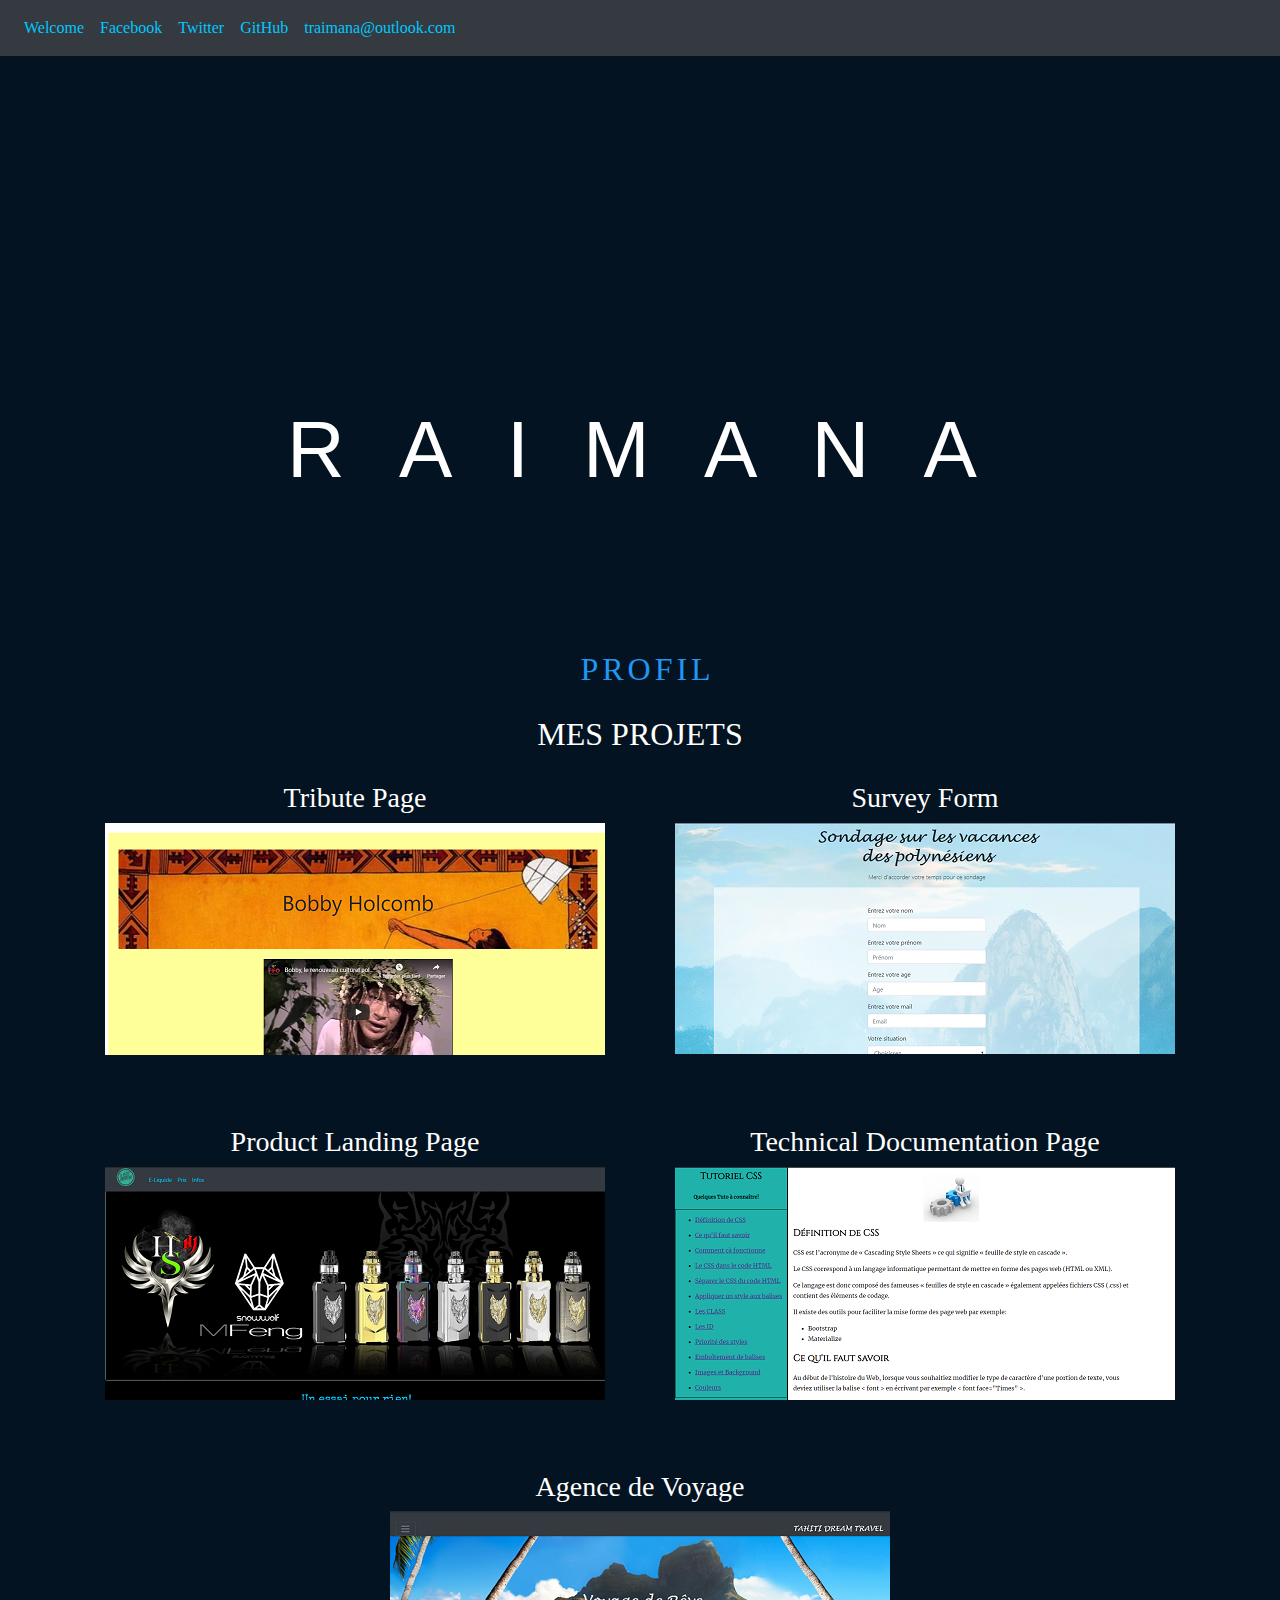
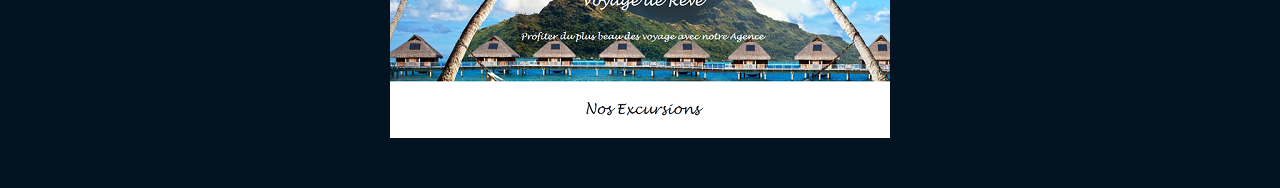
<file: index.html>
<!DOCTYPE html>
<html lang="en">
<head>
	<meta charset="UTF-8">
	<title>PortFolio</title>
	
	<link rel="stylesheet" href="https://stackpath.bootstrapcdn.com/bootstrap/4.3.1/css/bootstrap.min.css" integrity="sha384-ggOyR0iXCbMQv3Xipma34MD+dH/1fQ784/j6cY/iJTQUOhcWr7x9JvoRxT2MZw1T" crossorigin="anonymous">
	<link rel="stylesheet" href="style.css">
</head>
<body>
	<header id="header">
		<nav id="navbar" class="navbar navbar-expand-sm bg-dark navbar-dark">
			<ul class="navbar-nav">
				<li class="nav-item">
					<a class="nav-link" href="#welcome-section" style="color: rgb(0, 200, 255)";>Welcome</a>
				</li>
				<li class="nav-item">
					<a class="nav-link" href="https://www.facebook.com/raishen.temanu" style="color: rgb(0, 200, 255)"; target="_blank">Facebook</a>
				</li>
				<li class="nav-item">
					<a class="nav-link" href="https://twitter.com/home" style="color: rgb(0, 200, 255)"; target="_blank">Twitter</a>
				</li>
				<li class="nav-item">
					<a class="nav-link" href="https://github.com/Raimana-T/TikiVaps" style="color: rgb(0, 200, 255)"; target="_blank">GitHub</a>
				</li>
				<li class="nav-item">
					<a class="nav-link" href="https://login.live.com/login" style="color: rgb(0, 200, 255)"; target="_blank">traimana@outlook.com</a>
				</li>
			</ul>
		</nav>
	</header>

	<!--GhostTitle-->
	<section id="welcome-section" class="zweb">
		<h1>
			<span>R</span>
			<span>A</span>
			<span>I</span>
			<span>M</span>
			<span>A</span>
			<span>N</span>
			<span>A</span>
		</h1>

		<!--NeonButton-->
		<div class="NeonButton">
			<a id="profile-link" class="boutton" href="https://www.freecodecamp.org/news/author/quincylarson/" target="_blank">
				<span></span>
				<span></span>
				<span></span>
				<span></span>
				PROFIL
			</a>
		</div>
	</section>

	<!--Projets-->
	<section id="projects" class="projects-section">
		<div class="project-tile">
			<h2>MES PROJETS</h2>
			<div class="container">
				<div class="row">
					<div class="col">
						<div class="box">
							<div class="content">
								<h3>Tribute Page</h3>
								<img src="img/hommage.png">
								<button><a href="hommage/index.html" target="_blank">Voir Plus</a></button>
							</div>
						</div>
					</div>
					<div class="col">
						<div class="box">
							<div class="content">
								<h3>Survey Form</h3>
								<img src="img/formulaire.png">
								<button><a href="formulaire/index.html" target="_blank">Voir Plus</a></button>
							</div>
						</div>
					</div>
				</div>
			</div>

			<div class="container">
				<div class="row">
					<div class="col">
						<div class="box">
							<div class="content">
								<h3>Product Landing Page</h3>
								<img src="img/tikivaps.png">
								<button><a href="https://raimana-t.github.io/Tiki-Vaps/index.html" target="_blank">Voir Plus</a></button>
							</div>
						</div>
					</div>
					<div class="col">
						<div class="box">
							<div class="content">
								<h3>Technical Documentation Page</h3>
								<img src="img/tuto.png">
								<button><a href="tuto/index.html" target="_blank">Voir Plus</a></button>
							</div>
						</div>
					</div>
				</div>
			</div>

			<div class="container">
				<div class="row">
					<div class="col"></div>
					<div class="col">
						<div class="box">
							<div class="content">
								<h3>Agence de Voyage</h3>
								<img src="img/agence.png">
								<button><a href="agence/index.html" target="_blank">Voir Plus</a></button>
							</div>
						</div>
					</div>
					<div class="col"></div>
				</div>
			</div>
		</div>
	</section>

	<script src="https://code.jquery.com/jquery-3.3.1.slim.min.js" integrity="sha384-q8i/X+965DzO0rT7abK41JStQIAqVgRVzpbzo5smXKp4YfRvH+8abtTE1Pi6jizo" crossorigin="anonymous"></script>
	<script src="https://cdnjs.cloudflare.com/ajax/libs/popper.js/1.14.7/umd/popper.min.js" integrity="sha384-UO2eT0CpHqdSJQ6hJty5KVphtPhzWj9WO1clHTMGa3JDZwrnQq4sF86dIHNDz0W1" crossorigin="anonymous"></script>
	<script src="https://stackpath.bootstrapcdn.com/bootstrap/4.3.1/js/bootstrap.min.js" integrity="sha384-JjSmVgyd0p3pXB1rRibZUAYoIIy6OrQ6VrjIEaFf/nJGzIxFDsf4x0xIM+B07jRM" crossorigin="anonymous"></script>
</body>
</html>
</file>
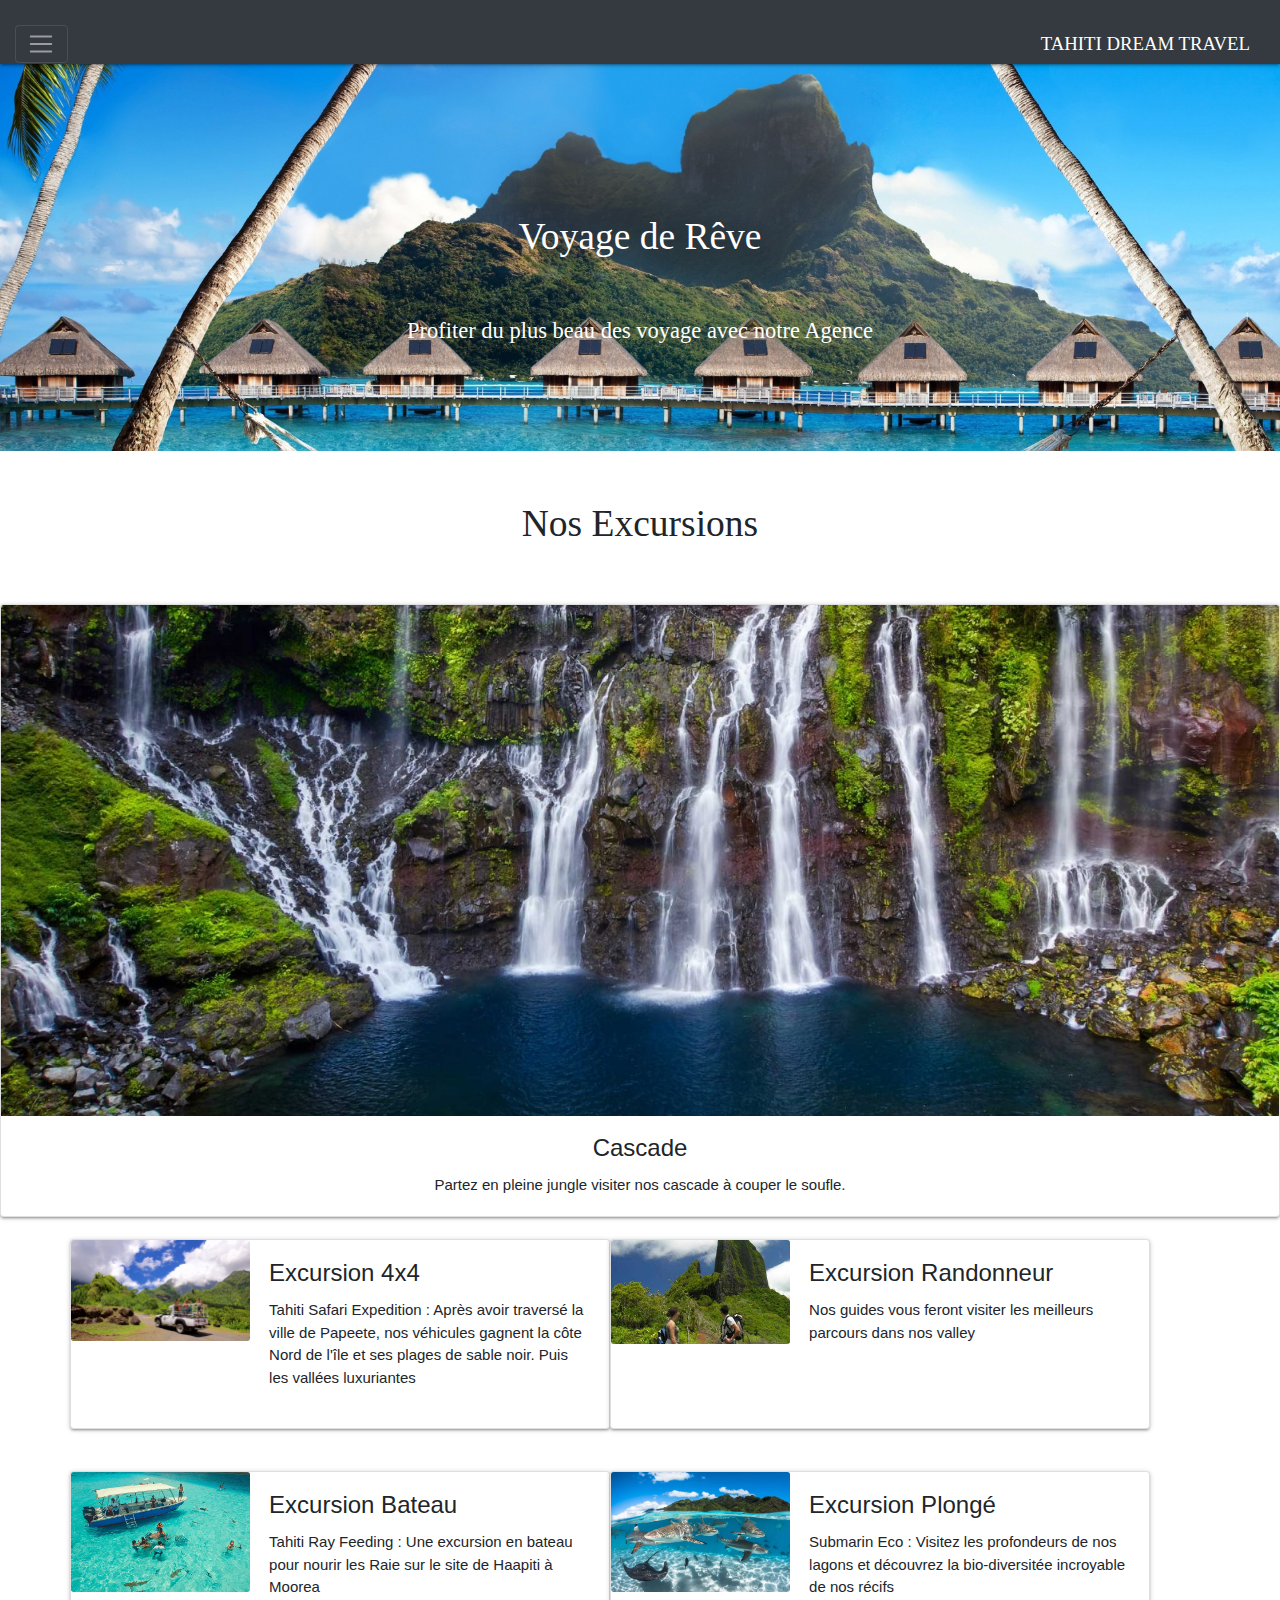
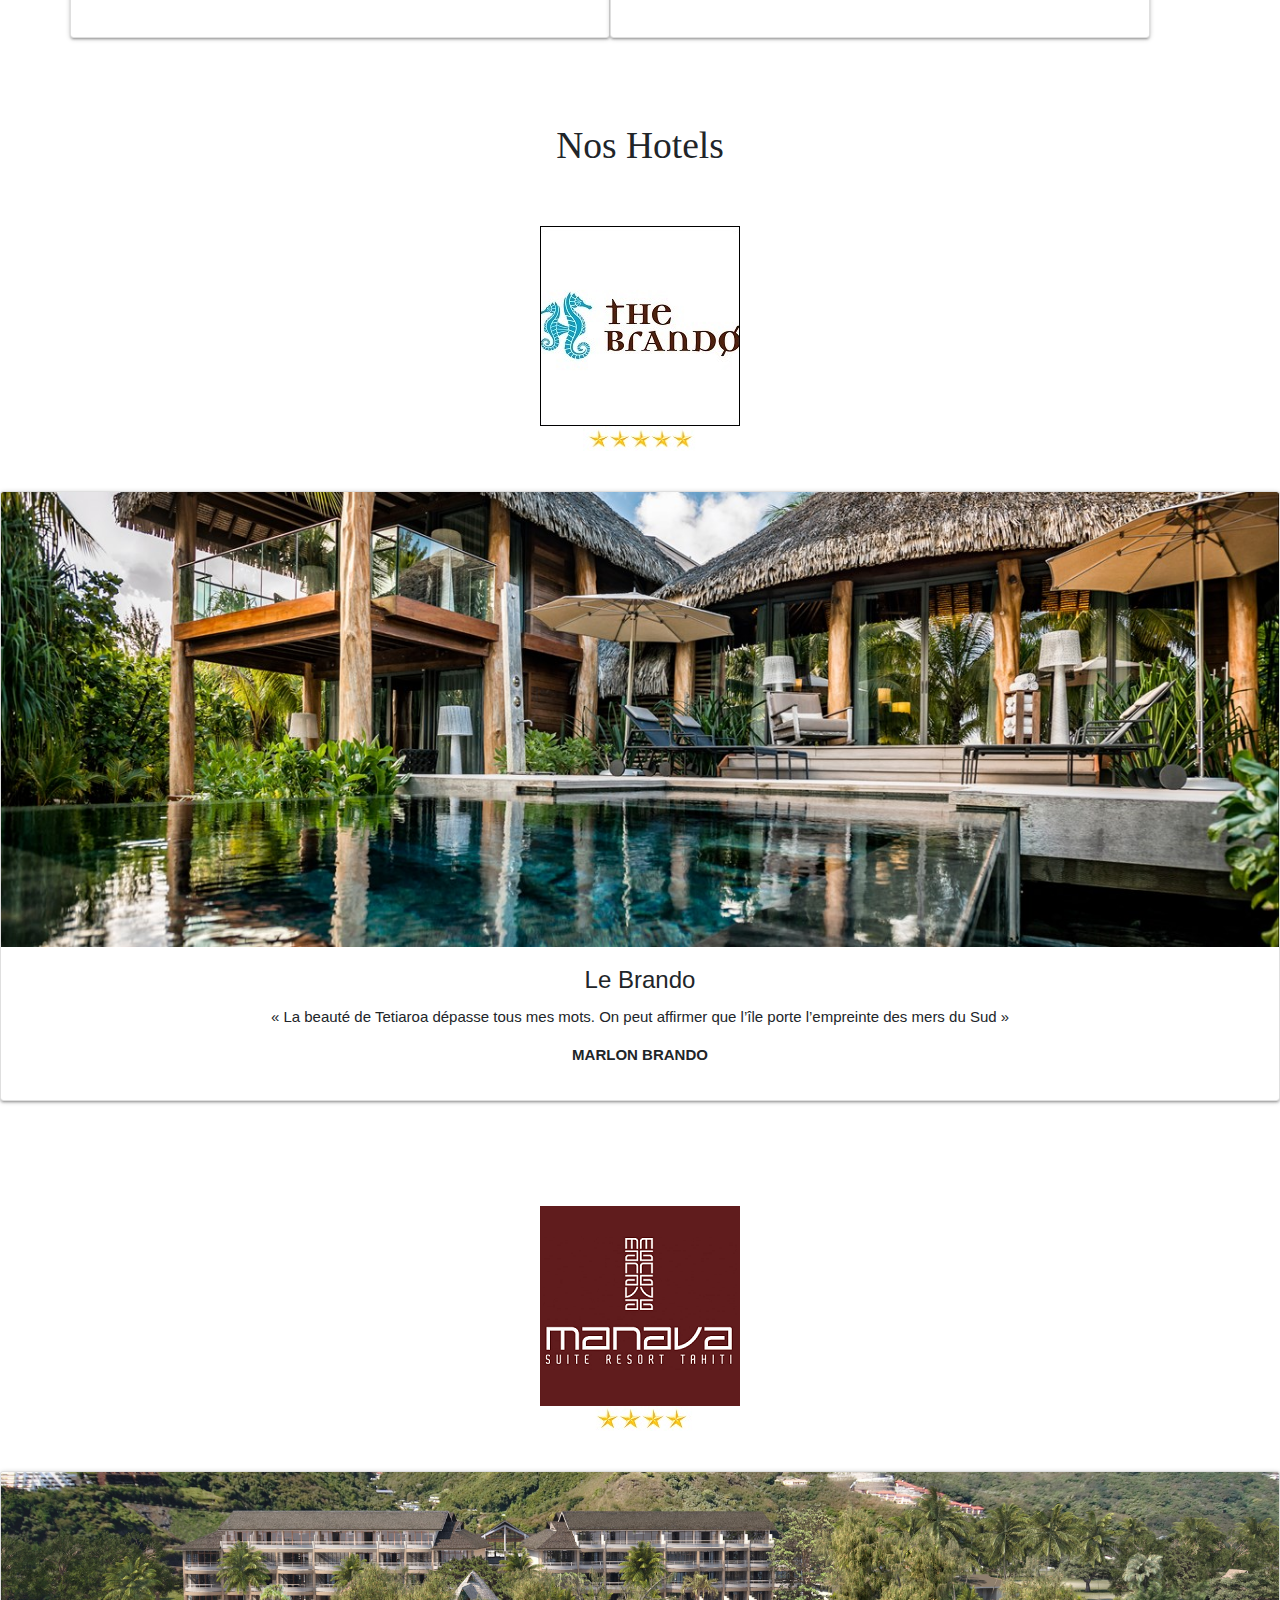
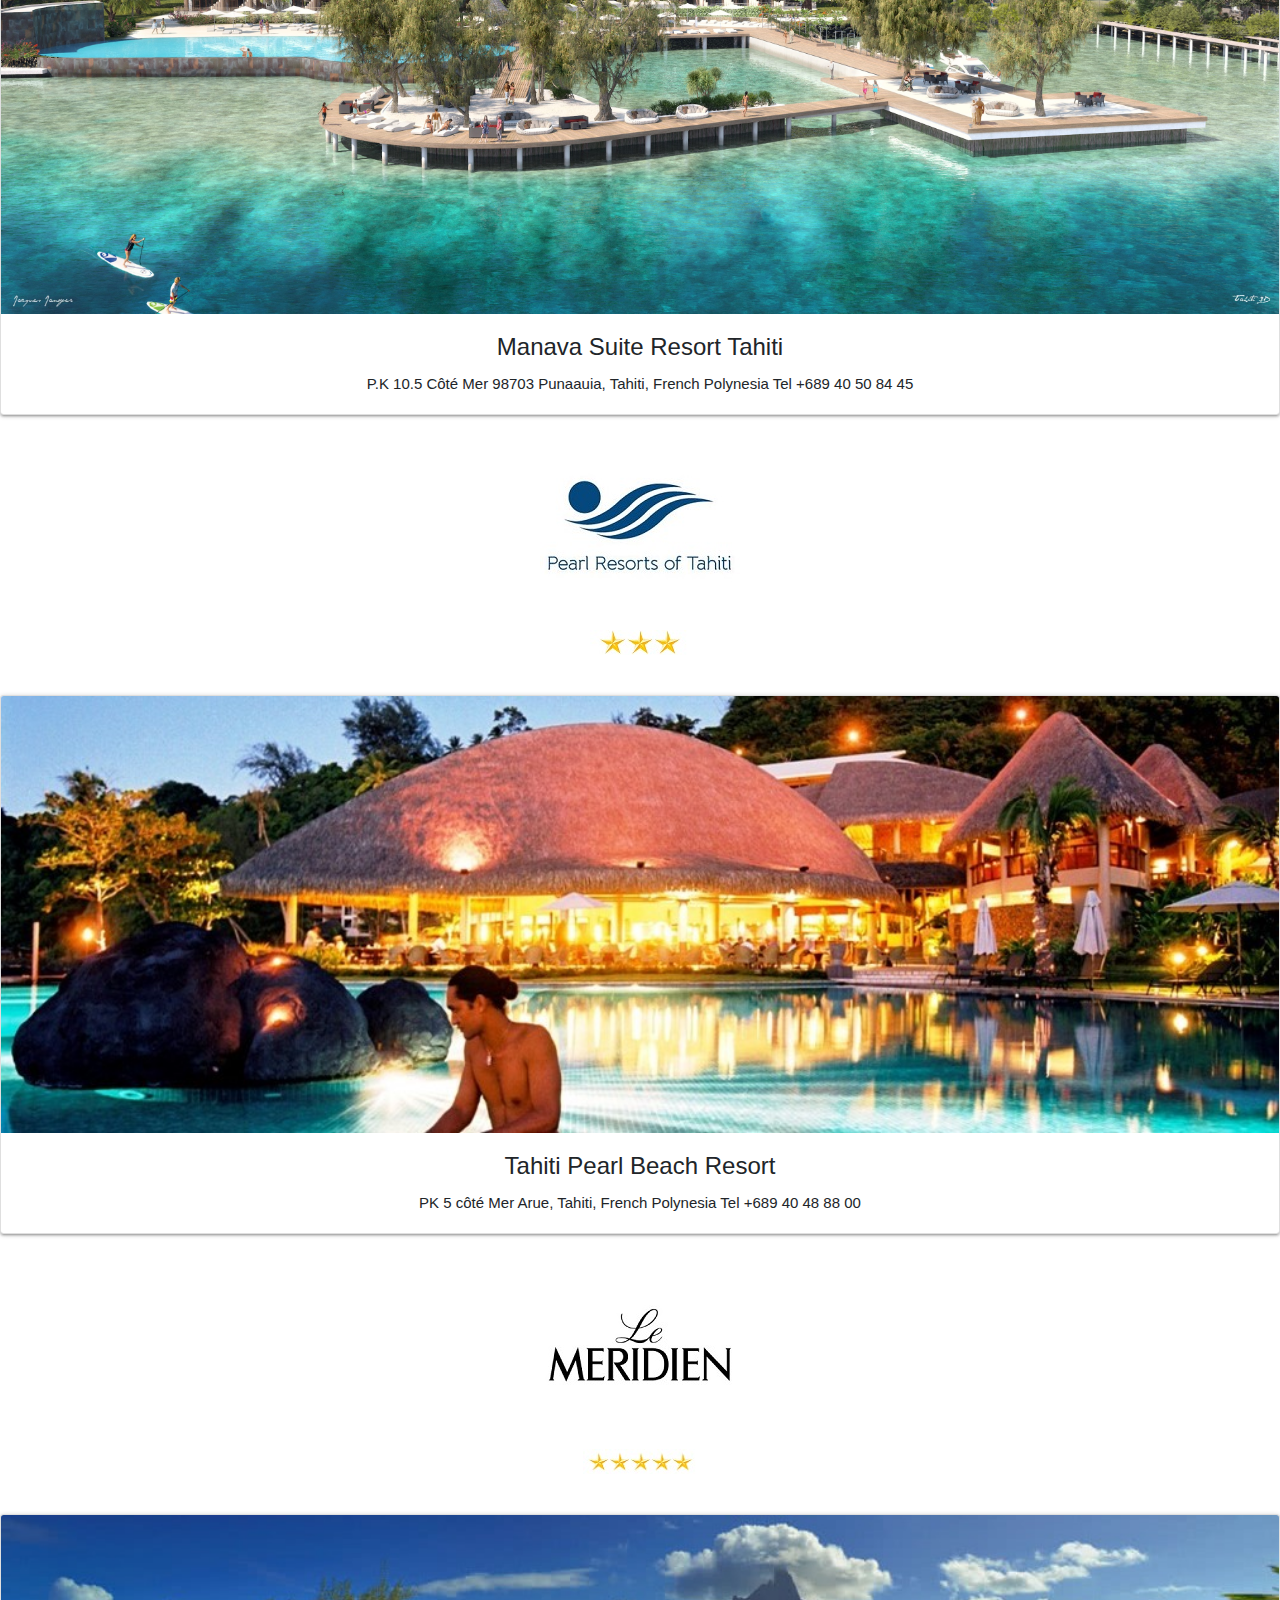
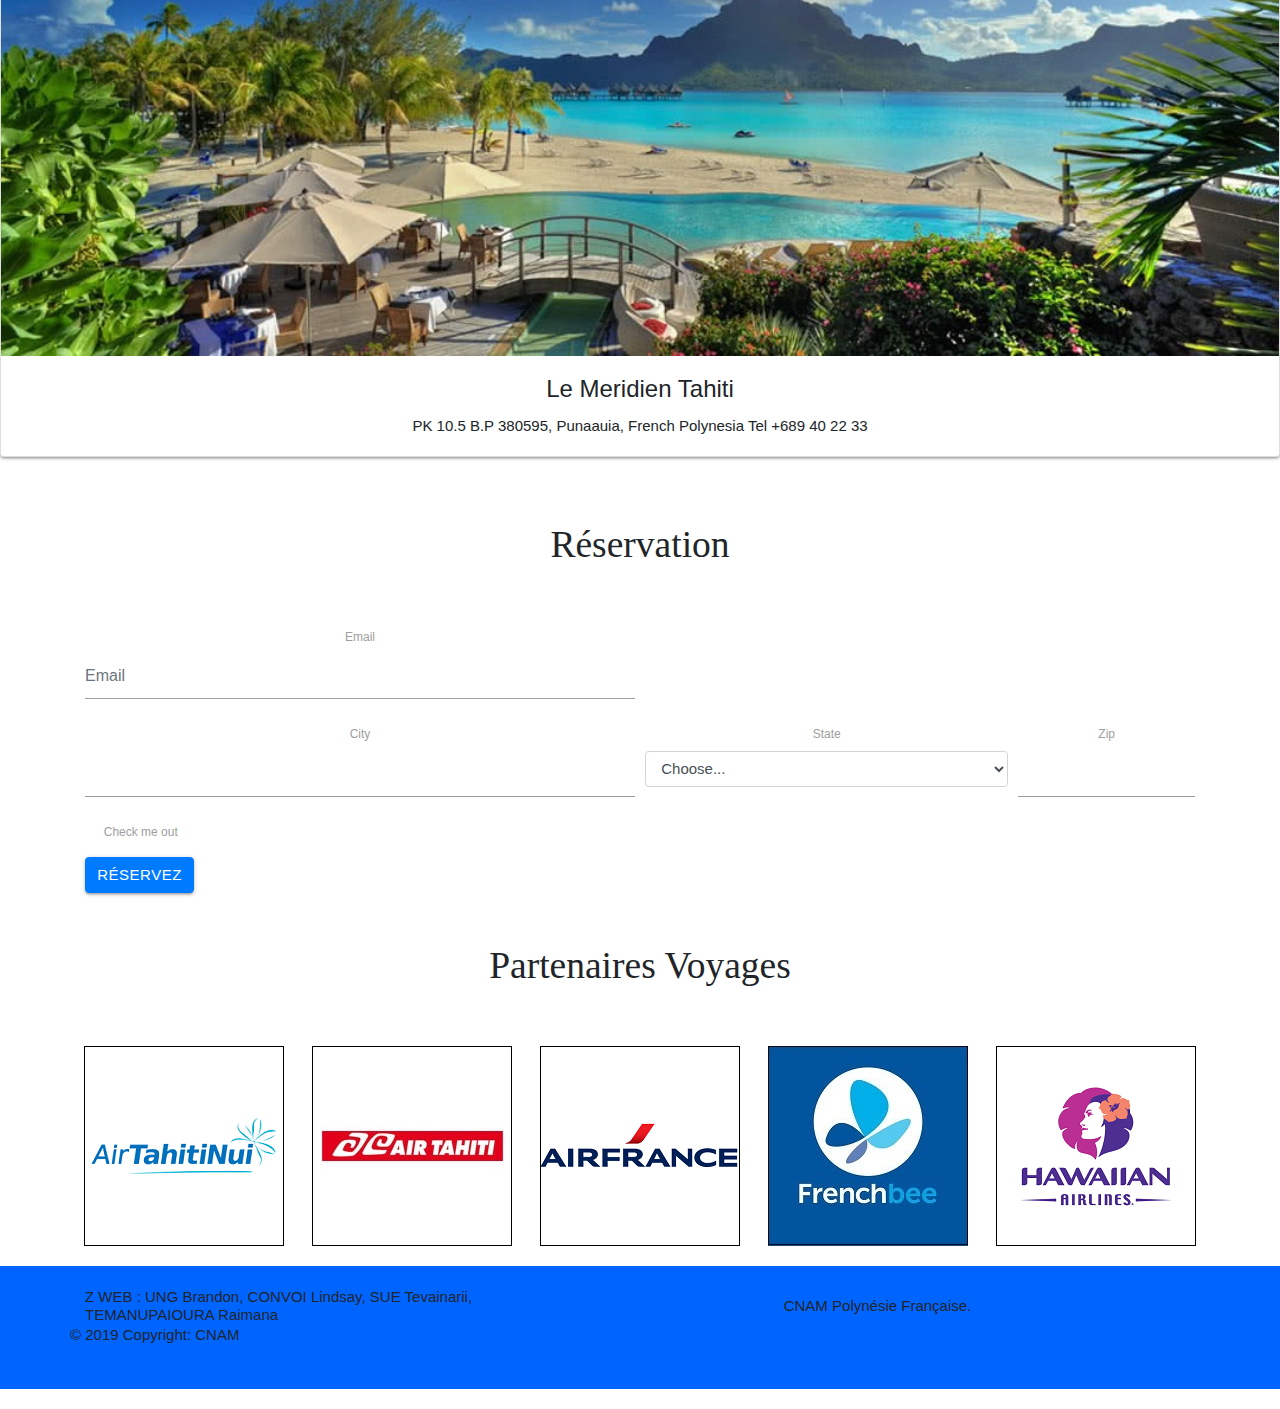
<file: agence/index.html>
<!DOCTYPE html>
<html lang="en">
<head>
	<meta charset="UTF-8">
	<title>TahitiDreamTravel</title>
	<link rel="stylesheet" href="https://cdnjs.cloudflare.com/ajax/libs/materialize/1.0.0/css/materialize.min.css">
	<link rel="stylesheet" href="https://stackpath.bootstrapcdn.com/bootstrap/4.3.1/css/bootstrap.min.css" integrity="sha384-ggOyR0iXCbMQv3Xipma34MD+dH/1fQ784/j6cY/iJTQUOhcWr7x9JvoRxT2MZw1T" crossorigin="anonymous">	
	<link rel="stylesheet" href="style.css">
</head>
<body>

	<nav class="navbar navbar-dark bg-dark">
		<button class="navbar-toggler" type="button" data-toggle="collapse" data-target="#navbarTogglerDemo03" aria-controls="navbarTogglerDemo03" aria-expanded="false" aria-label="Toggle navigation">
			<span class="navbar-toggler-icon"></span>
		</button>
		<a class="navbar-brand" id="title"><font face="lucida handwriting">TAHITI DREAM TRAVEL</font></a>

		<div class="collapse navbar-collapse" id="navbarTogglerDemo03">
			<ul class="navbar-nav mr-auto mt-2 mt-lg-0">
				<li class="nav-item active">
					<div class="text"><a class="nav-link-dark bg-dark" href="https://www.airtahiti.pf/">AIR TAHITI<span class="sr-only">(current)</span></a></div>
				</li>
				<li class="nav-item">
					<div class="text"><a class="nav-link-dark bg-dark" href="https://www.airtahitinui.com/pf-fr">AIR TAHITI NUI</a></div>
				</li>
				<li class="nav-item">
					<div class="text"><a class="nav-link-dark bg-dark" href="https://www.airfrance.pf/">AIR FRANCE</a></div>
				</li>
			</ul>
			<form class="form-inline my-2 my-lg-0">
				<input class="form-control mr-sm-2" type="search" placeholder="Search" aria-label="Search">
				<button class="btn btn-outline-success my-2 my-sm-0" type="submit">Search</button>
			</form>
		</div>
	</nav>

	<div class="header">
		<h1 style="color:#FFFFFF";><font face="lucida handwriting">Voyage de Rêve</font></h1>
		<h4 style="color:#FFFFFF";><font face="lucida handwriting">Profiter du plus beau des voyage avec notre Agence</font></h4>
	</div>

	<div class="text"><h1><font face="lucida handwriting">Nos Excursions</font></h1></div>

	<div class="card mb-3">
		<img src="img/cascade.jpg" class="card-img-top" alt="Cascade">
		<div class="card-body">
			<h5 class="card-title center">Cascade</h5>
			<p class="card-text center">Partez en pleine jungle visiter nos cascade à couper le soufle.</p>		
		</div>
	</div>
	<div class="container">
		<div class="row">
			<div class="card mb-3" style="max-width: 540px;">
				<div class="row no-gutters">
					<div class="col-md-4">
						<img src="img/ex.jpg" class="card-img" alt="Excursion">
					</div>
					<div class="col-md-8">
						<div class="card-body">
							<h5 class="card-title">Excursion 4x4</h5>
							<p class="card-text">Tahiti Safari Expedition : Après avoir traversé la ville de Papeete, nos véhicules gagnent la côte Nord de l'île et ses plages de sable noir. Puis les vallées luxuriantes</p>
						</div>
					</div>
				</div>
			</div>
			<div class="card mb-3" style="max-width: 540px;">
				<div class="row no-gutters">
					<div class="col-md-4">
						<img src="img/ex2.jpg" class="card-img" alt="Excursion randonné">
					</div>
					<div class="col-md-8">
						<div class="card-body">
							<h5 class="card-title">Excursion Randonneur</h5>
							<p class="card-text">Nos guides vous feront visiter les meilleurs parcours dans nos valley</p>
						</div>
					</div>
				</div>
			</div>
		</div>
	</div>
	<div class="container">
		<div class="row">
			<div class="card mb-3" style="max-width: 540px;">
				<div class="row no-gutters">
					<div class="col-md-4">
						<img src="img/raie.jpg" class="card-img" alt="Excursion">
					</div>
					<div class="col-md-8">
						<div class="card-body">
							<h5 class="card-title">Excursion Bateau</h5>
							<p class="card-text">Tahiti Ray Feeding : Une excursion en bateau pour nourir les Raie sur le site de Haapiti à Moorea</p>
						</div>
					</div>
				</div>
			</div>
			<div class="card mb-3" style="max-width: 540px;">
				<div class="row no-gutters">
					<div class="col-md-4">
						<img src="img/requin.jpg" class="card-img" alt="Excursion">
					</div>
					<div class="col-md-8">
						<div class="card-body">
							<h5 class="card-title">Excursion Plongé</h5>
							<p class="card-text">Submarin Eco : Visitez les profondeurs de nos lagons et découvrez la bio-diversitée incroyable de nos récifs</p>
						</div>
					</div>
				</div>
			</div>
		</div>
	</div>

	<div class="text"><h1><font face="lucida handwriting">Nos Hotels</font></h1></div>

	<div class="container">
		<div class="row">
			<div class="col">
				
			</div>
			<div class="col center">
				<img src="img/brando2.jpg">
				<div class="container">
					<div class="row center">
						<div class="col">
							
						</div>
						<div class="col center">
							<img src="img/5etoiles.jpg">
						</div>
						<div class="col">
							
						</div>
					</div>
				</div>
			</div>
			<div class="col">
				
			</div>
		</div>
	</div>
	<div class="card mb-3">
		<img src="img/brando.jpg" class="card-img-top" alt="The Brando">
		<div class="card-body">
			<h5 class="card-title center">Le Brando</h5>
			<p class="card-text center">« La beauté de Tetiaroa dépasse tous mes mots.
				On peut affirmer que l’île porte l’empreinte des mers du Sud » <p><div class="text">MARLON BRANDO</div></p>
			</div>
		</div>
		<br><br>
		<br><br>	
		<div class="container">
			<div class="row">
				<div class="col">
					
				</div>
				<div class="col center">
					<img src="img/manava2.jpg">
					<div class="container">
						<div class="row center">
							<div class="col">
								
							</div>
							<div class="col center">
								<img src="img/4etoiles.jpg">
							</div>
							<div class="col">
								
							</div>
						</div>
					</div>
				</div>
				<div class="col">
					
				</div>
			</div>
		</div>
		<div class="card mb-3">
			<img src="img/manava.jpg" class="card-img-top" alt="Manava">
			<div class="card-body">
				<h5 class="card-title center">Manava Suite Resort Tahiti</h5>
				<p class="card-text center">P.K 10.5 Côté Mer 98703 Punaauia, Tahiti, French Polynesia Tel +689 40 50 84 45</p>
			</div>
		</div>

		<div class="container">
			<div class="row">
				<div class="col">
					
				</div>
				<div class="col center">
					<img src="img/pearl2.jpg">
					<div class="container">
						<div class="row center">
							<div class="col">
								
							</div>
							<div class="col center">
								<img src="img/3etoiles.jpg">
							</div>
							<div class="col">
								
							</div>
						</div>
					</div>
				</div>
				<div class="col">
					
				</div>
			</div>
		</div>
		<div class="card mb-3">
			<img src="img/spa.jpg" class="card-img-top" alt="Pearl">
			<div class="card-body">
				<h5 class="card-title center">Tahiti Pearl Beach Resort</h5>
				<p class="card-text center">PK 5 côté Mer Arue, Tahiti, French Polynesia Tel +689 40 48 88 00</p>
			</div>
		</div>
		
		<div class="container">
			<div class="row">
				<div class="col">
					
				</div>
				<div class="col center">
					<img src="img/meridien2.jpg">
					<div class="container">
						<div class="row center">
							<div class="col">
								
							</div>
							<div class="col center">
								<img src="img/5etoiles.jpg">
							</div>
							<div class="col">
								
							</div>
						</div>
					</div>
				</div>
				<div class="col">
					
				</div>
			</div>
		</div>
		<div class="card mb-3">
			<img src="img/meridien.jpg" class="card-img-top" alt="Meridien">
			<div class="card-body">
				<h5 class="card-title center">Le Meridien Tahiti</h5>
				<p class="card-text center">PK 10.5 B.P 380595, Punaauia, French Polynesia Tel +689 40 22 33</p>
			</div>
		</div>

		<div class="text"><h1><font face="lucida handwriting">Réservation</font></h1></div>

		<div class="container">
			<form>
				<div class="form-row center">
					<div class="form-group col-md-6">
						<label for="inputEmail4">Email</label>
						<input type="email" class="form-control" id="inputEmail4" placeholder="Email">
					</div>
				</div>
				<div class="form-row center">
					<div class="form-group col-md-6">
						<label for="inputCity">City</label>
						<input type="text" class="form-control" id="inputCity">
					</div>
					<div class="form-group col-md-4">
						<label for="inputState">State</label>
						<select id="inputState" class="form-control">
							<option selected>Choose...</option>
							<option>USA</option>
							<option>EUROPE</option>
							<option>ASIA</option>
							<option>OTHER</option>
						</select>
					</div>
					<div class="form-group col-md-2">
						<label for="inputZip">Zip</label>
						<input type="text" class="form-control" id="inputZip">
					</div>
				</div>
				<div class="form-group">
					<div class="form-check">
						<input class="form-check-input" type="checkbox" id="gridCheck">
						<label class="form-check-label" for="gridCheck">
							Check me out
						</label>
					</div>
				</div>
				<button type="submit" class="btn btn-primary">Réservez</button>
			</form>
		</div>

		<div class="text"><h1><font face="lucida handwriting">Partenaires Voyages</font></h1></div>

		<div class="container">
			<div class="row">
				<div class="col center">
					<img src="img/atn.jpg">
				</div>
				<div class="col center">
					<img src="img/air.jpg">
				</div>
				<div class="col center">
					<img src="img/france.jpg">
				</div>
				<div class="col center">
					<img src="img/bee.jpg">
				</div>
				<div class="col center">
					<img src="img/hawaii.jpg">
				</div>
			</div>
		</div>

	<!-- Footer -->
<footer>
	<div class="container">
		<div class="row py-4 d-flex align-items-center">
			<div class="col-md-6 col-lg-5 text-center text-md-left mb-4 mb-md-0">
				<h6 class="mb-0">Z WEB : UNG Brandon, CONVOI Lindsay, SUE Tevainarii, TEMANUPAIOURA Raimana</h6>
			</div>
			<div class="col-md-6 col-lg-7 text-center text-right">
				CNAM Polynésie Française.
			</div>
			<div class="col text-right">
				<div class="row">© 2019 Copyright: CNAM</div>
			</div>
		</div>
	</div>
</footer>
<!-- Footer -->
		
	<script src="https://cdnjs.cloudflare.com/ajax/libs/materialize/1.0.0/js/materialize.min.js"></script>
	<script src="https://code.jquery.com/jquery-3.3.1.slim.min.js" integrity="sha384-q8i/X+965DzO0rT7abK41JStQIAqVgRVzpbzo5smXKp4YfRvH+8abtTE1Pi6jizo" crossorigin="anonymous"></script>
	<script src="https://cdnjs.cloudflare.com/ajax/libs/popper.js/1.14.7/umd/popper.min.js" integrity="sha384-UO2eT0CpHqdSJQ6hJty5KVphtPhzWj9WO1clHTMGa3JDZwrnQq4sF86dIHNDz0W1" crossorigin="anonymous"></script>
	<script src="https://stackpath.bootstrapcdn.com/bootstrap/4.3.1/js/bootstrap.min.js" integrity="sha384-JjSmVgyd0p3pXB1rRibZUAYoIIy6OrQ6VrjIEaFf/nJGzIxFDsf4x0xIM+B07jRM" crossorigin="anonymous"></script>	
</body>
</html>
</file>
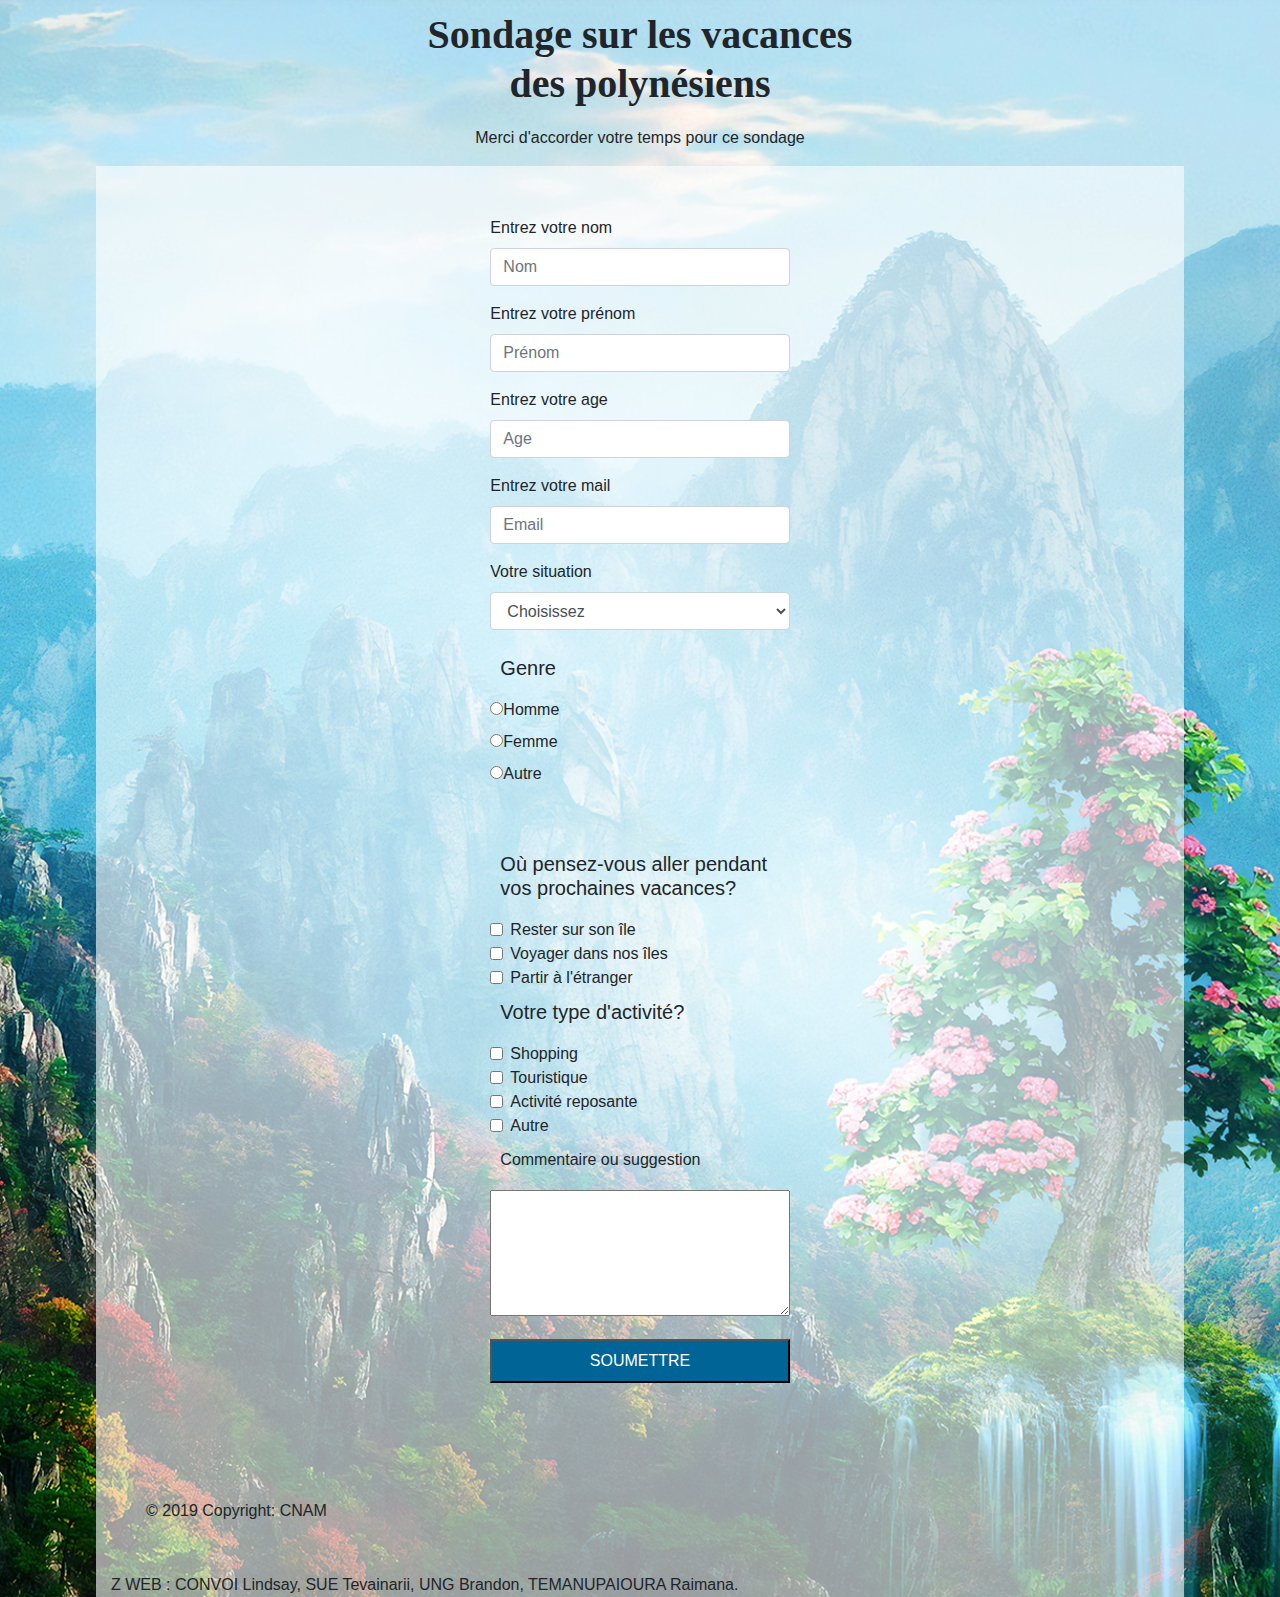
<file: formulaire/index.html>
<!DOCTYPE html>
<html lang="en">
<head>
	<meta charset="UTF-8">
	<title>Formulaire</title>
	<link rel="stylesheet" href="https://stackpath.bootstrapcdn.com/bootstrap/4.3.1/css/bootstrap.min.css" integrity="sha384-ggOyR0iXCbMQv3Xipma34MD+dH/1fQ784/j6cY/iJTQUOhcWr7x9JvoRxT2MZw1T" crossorigin="anonymous">
	<link rel="stylesheet" href="style.css">


</head>
<body>

	<!--HEADER-->
	<h1 id="title" class="text center"><font face="lucida handwriting">Sondage sur les vacances<br>des polynésiens</font></h1>
	<p id="description" class="description text-center">
		Merci d'accorder votre temps pour ce sondage
	</p>

	<!--FORMULAIRE-->
	<div class="container">
		<div class="row">
			<div class="col">
				
			</div>		
			<div class="col center">
				<form id="survey-form">
					<fieldset>
						<div class="form-group">
							<label id="name-label" for="name">Entrez votre nom</label>
							<input type="text" class="form-control" id="name" placeholder="Nom" required />
						</div>
						<div class="form-group">
							<label id="firstname-label" for="firstname">Entrez votre prénom</label>
							<input type="text" class="form-control" id="firstname" placeholder="Prénom">
						</div>
						<div class="form-group">
							<label id="number-label" for="number">Entrez votre age</label>
							<input type="number" class="form-control" id="number" min="9" max="109" placeholder="Age">
						</div>
						<div class="form-group">
							<label id="email-label" for="email">Entrez votre mail</label>
							<input type="email" class="form-control" id="email" placeholder="Email" required />
						</div>
						<div class="form-group">
							<label for="selection">Votre situation</label>
							<select id="dropdown" name="situation" class="form-control">
								<option value="">Choisissez</option>
								<option value="">Etudiant</option>
								<option value="">En formation</option>
								<option value="">Salarié CDD</option>									
								<option value="">Salarié CDI</option>
								<option value="">Autre</option>
							</optgroup>
						</select>
					</div>					
					<div class="text"><h5>Genre</h5></div>
					<div class="radio">
						<label><input type="radio" name="genre" value="Homme">Homme</label>
					</div>
					<div class="radio">
						<label><input type="radio" name="genre" value="Femme">Femme</label>
					</div>
					<div class="radio disabled">
						<label><input type="radio" name="genre" value="Autre">Autre</label>
					</div>
					<br><br>

					<!--SONDAGE-->
					<div class="text"><h5>Où pensez-vous aller pendant vos prochaines vacances?</h5></div>
					<div class="form-check">
						<input class="form-check-input" name="destination" type="checkbox" value="Rester-sur-son-île" id="ck1">
						<label class="form-check-label" for="ck1">Rester sur son île</label>
					</div>
					<div class="form-check">
						<input class="form-check-input" name="destination" type="checkbox" value="Voyager-dans-nos-îles" id="ck2">
						<label class="form-check-label" for="ck2">Voyager dans nos îles</label>
					</div>
					<div class="form-check">
						<input class="form-check-input" name="destination" type="checkbox" value="Partir-à-l'étranger" id="ck3">
						<label class="form-check-label" for="ck3">Partir à l'étranger</label>
					</div>

					<div class="text"><h5>Votre type d'activité?</h5></div>
					<div class="form-check">
						<input class="form-check-input" name="activité" type="checkbox" value="Shopping" id="ck4">
						<label class="form-check-label" for="ck4">Shopping</label>
					</div>
					<div class="form-check">
						<input class="form-check-input" name="activité" type="checkbox" value="Touristique" id="ck5">
						<label class="form-check-label" for="ck5">Touristique</label>
					</div>
					<div class="form-check">
						<input class="form-check-input" name="activité" type="checkbox" value="Activité-reposante" id="ck6">
						<label class="form-check-label" for="ck6">Activité reposante</label>
					</div>
					<div class="form-check">
						<input class="form-check-input" name="activité" type="checkbox" value="Autre" id="ck7">
						<label class="form-check-label" for="ck7">Autre</label>
					</div>

					<!--COMMENTAIRE-->
					<div class="form-group">
						<label for="comments" class="text">Commentaire ou suggestion</label>
						<textarea class="input-textarea" id="comments" rows="5"></textarea>
					</div>

					<!--BOUTON-->
					<div class="form-group">
						<button class="submit-button" type="submit" id="submit" >SOUMETTRE</button>
					</div>
				</fieldset>
			</form>
		</div>
		<div class="col">

		</div>
	</div>

	<!--COPYRIGHT-->
	<div class="row">© 2019 Copyright: CNAM</div>
	<p>Z WEB : CONVOI Lindsay, SUE Tevainarii, UNG Brandon, TEMANUPAIOURA Raimana.</p>
</div>


<script src="https://code.jquery.com/jquery-3.3.1.slim.min.js" integrity="sha384-q8i/X+965DzO0rT7abK41JStQIAqVgRVzpbzo5smXKp4YfRvH+8abtTE1Pi6jizo" crossorigin="anonymous"></script>
<script src="https://cdnjs.cloudflare.com/ajax/libs/popper.js/1.14.7/umd/popper.min.js" integrity="sha384-UO2eT0CpHqdSJQ6hJty5KVphtPhzWj9WO1clHTMGa3JDZwrnQq4sF86dIHNDz0W1" crossorigin="anonymous"></script>
<script src="https://stackpath.bootstrapcdn.com/bootstrap/4.3.1/js/bootstrap.min.js" integrity="sha384-JjSmVgyd0p3pXB1rRibZUAYoIIy6OrQ6VrjIEaFf/nJGzIxFDsf4x0xIM+B07jRM" crossorigin="anonymous"></script>
</body>
</html>
</file>
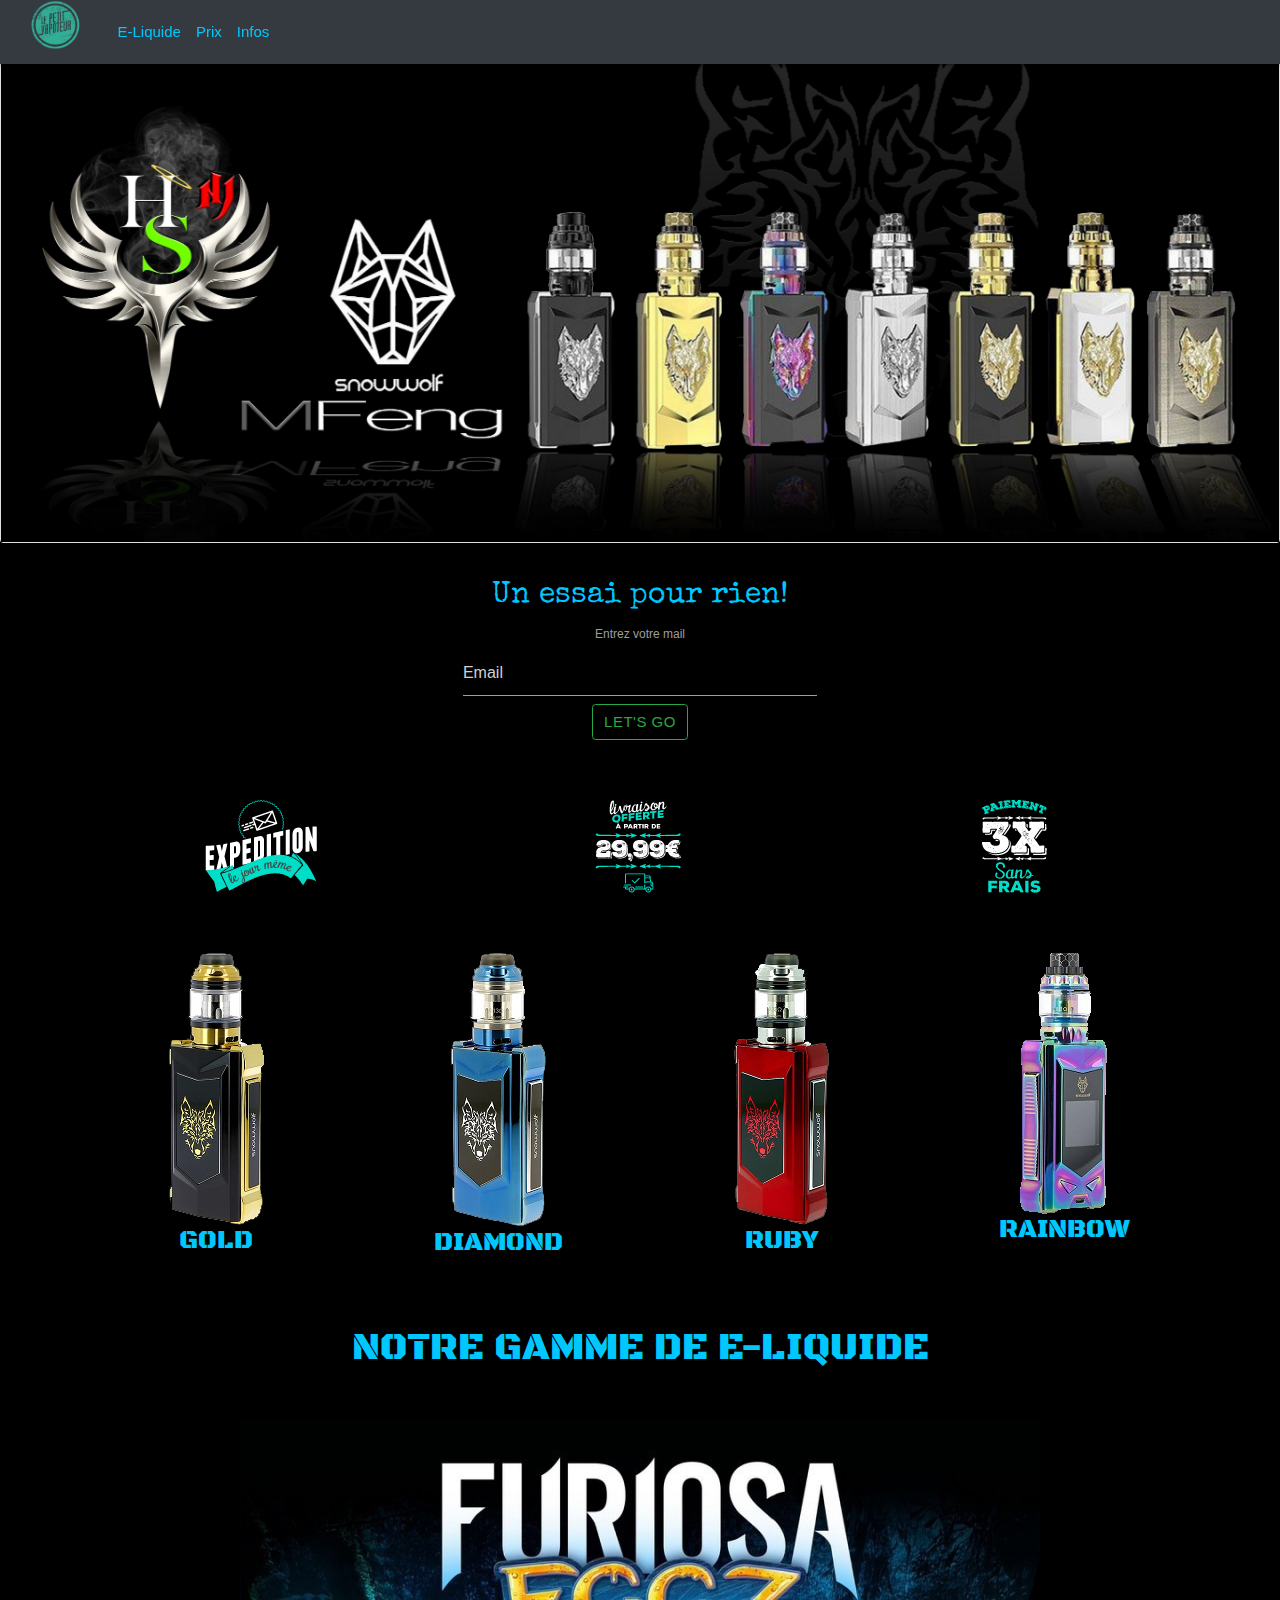
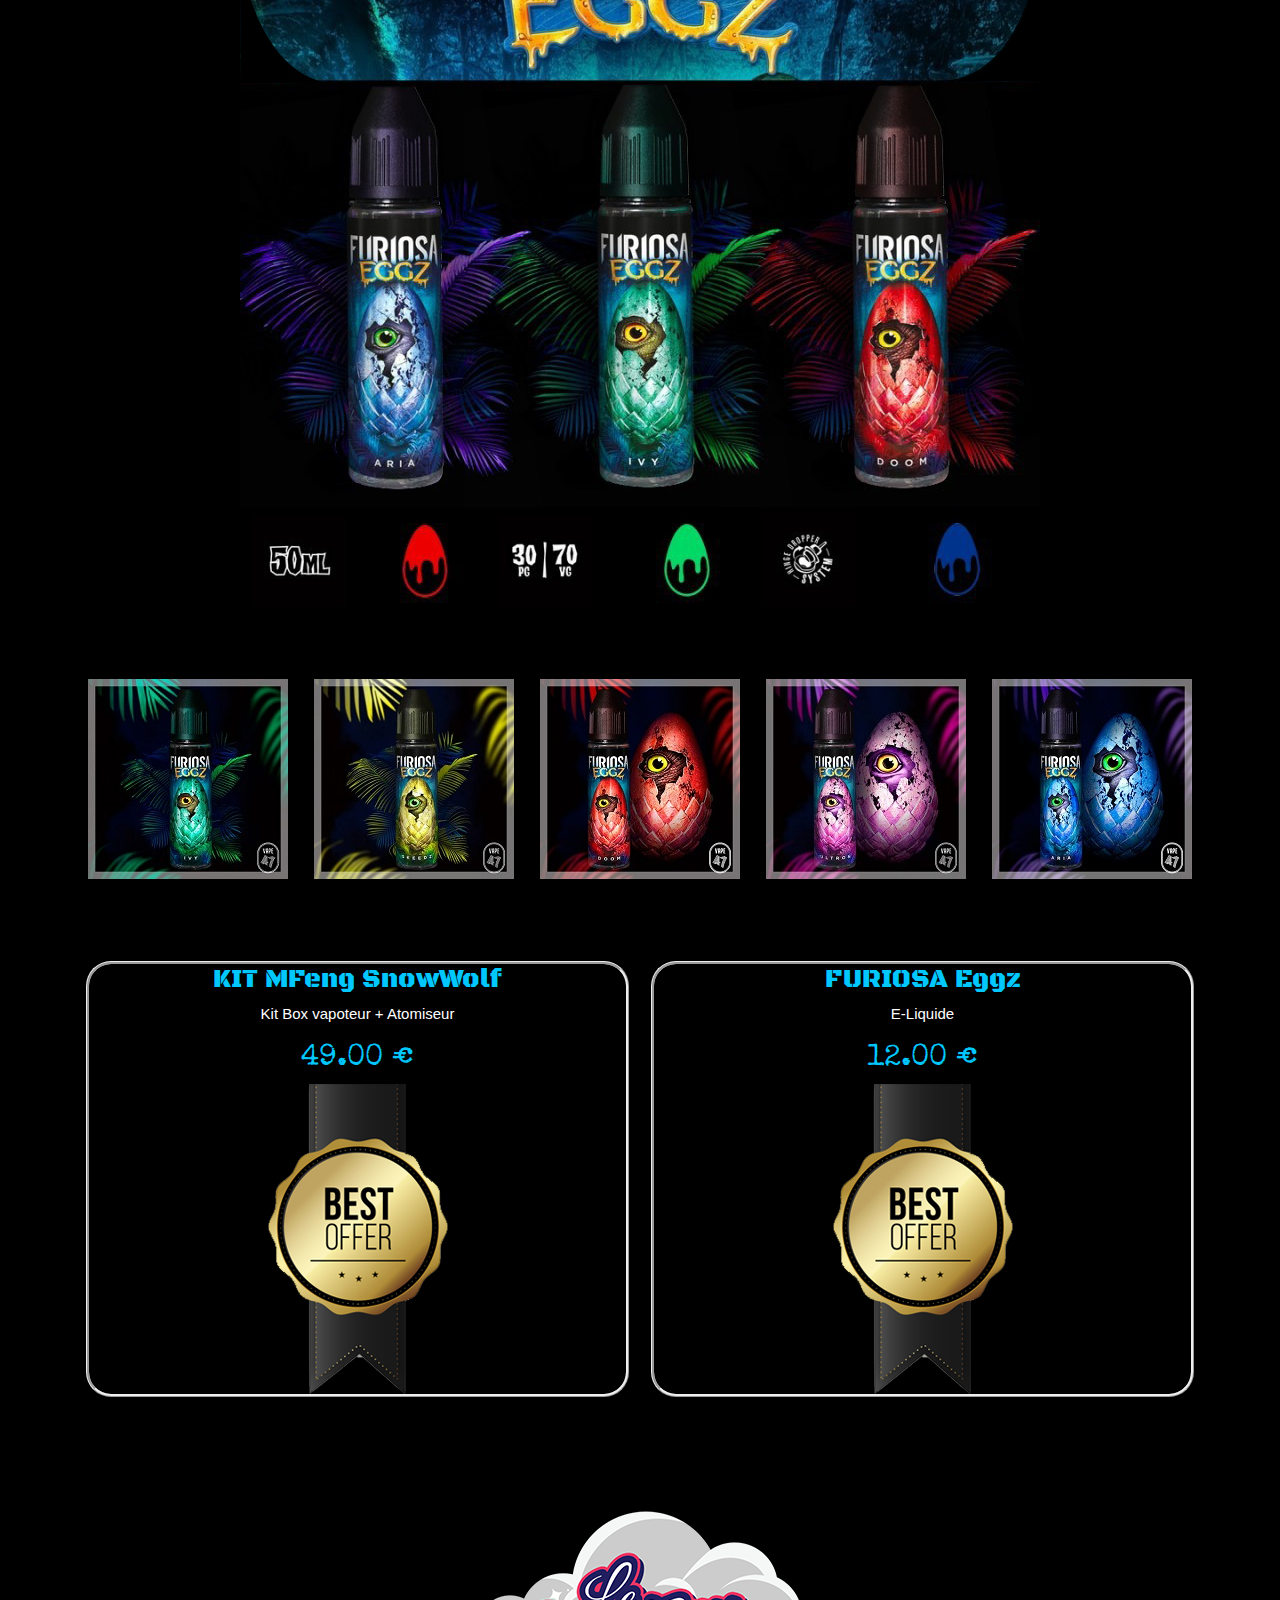
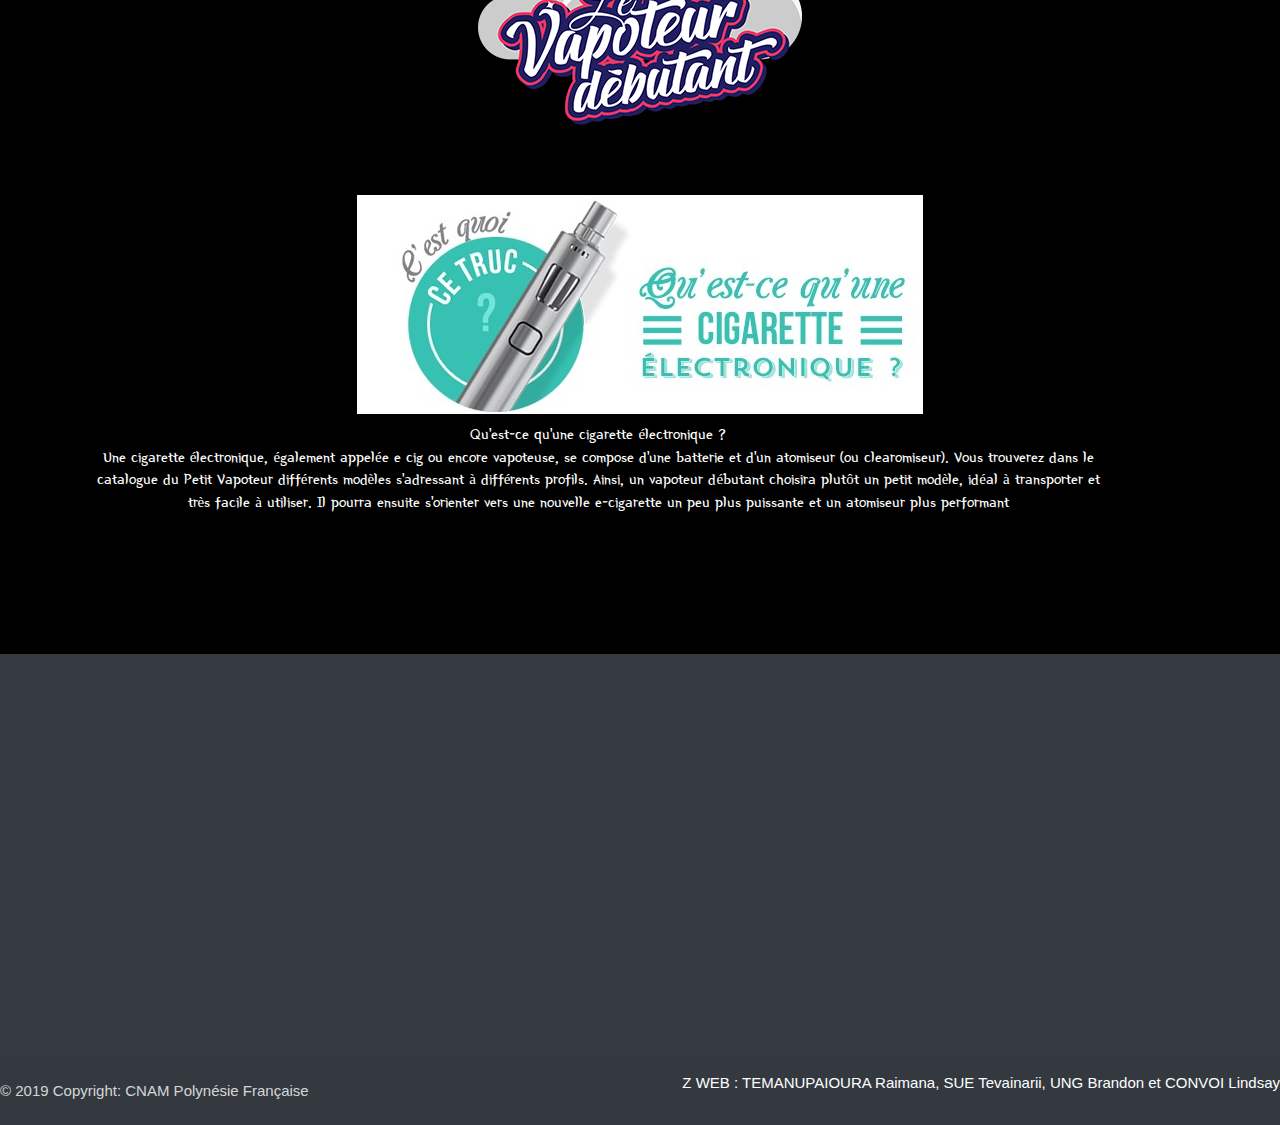
<file: tikivaps/index.html>
<!DOCTYPE html>
<html lang="en">
<head>
	<meta charset="UTF-8">
	<title>TikiVaps</title>
	<link rel="stylesheet" href="https://cdnjs.cloudflare.com/ajax/libs/materialize/1.0.0/css/materialize.min.css">
	<link rel="stylesheet" href="https://stackpath.bootstrapcdn.com/bootstrap/4.3.1/css/bootstrap.min.css" integrity="sha384-ggOyR0iXCbMQv3Xipma34MD+dH/1fQ784/j6cY/iJTQUOhcWr7x9JvoRxT2MZw1T" crossorigin="anonymous">
	<link href="https://fonts.googleapis.com/css?family=Yeon+Sung&display=swap" rel="stylesheet">
	<link href="https://fonts.googleapis.com/css?family=Rye&display=swap" rel="stylesheet">
	<link href="https://fonts.googleapis.com/css?family=Black+Ops+One&display=swap" rel="stylesheet">
	<link href="https://fonts.googleapis.com/css?family=Special+Elite&display=swap" rel="stylesheet">
	<link rel="stylesheet" href="style.css">

</head>
<body>
	<!--NAVBAR-->
	<header id="header">
		<nav id="nav-bar" class="navbar navbar-expand-sm bg-dark navbar-dark">
			<a class="navbar-brand" href="https://www.lepetitvapoteur.com/fr/">
				<img src="img/logo.jpg" id="header-img" alt="Logo" style="width: 80px;">
			</a>
			<ul class="navbar-nav">
				<li class="nav-item">
					<a class="nav-link" href="#E-Liquide" style="color: rgb(0, 200, 255)";>E-Liquide</a>
				</li>
				<li class="nav-item">
					<a class="nav-link" href="#prix" style="color: rgb(0, 200, 255)";>Prix</a>
				</li>
				<li class="nav-item">
					<a class="nav-link" href="#infos" style="color: rgb(0, 200, 255)";>Infos</a>
				</li>
			</ul>
		</nav>
	</header>

	<!--IMAGE-LOGO-->
	<div class="card mb-3">
		<img src="img/mfeng.jpg" class="card-img-top">
	</div>

	<!--EMAIL-->
	<div class="container">
		<div class="row">
			<div class="col">
				
			</div>
			<div class="col center">
				<section>
					<div class="mail"><h2>Un essai pour rien!</h2>
					</div>
					<form id="form" action="https://www.freecodecamp.com/email-submit">
						<label id="email-label" for="email">Entrez votre mail</label>
						<input type="email" name="email" id="email" placeholder="Email" required>
						<input id="submit" type="submit" value="Let's GO" class="btn btn-outline-success my-2 my-sm-0">
					</form>
				</section>
			</div> 
			<div class="col">
				
			</div>
		</div>
	</div>

	<!--DETAILS-->
	<div class="container">
		<div class="row">
			<div class="col center">
				<div class="icon"><img src="img/exp.jpg"></div>
			</div>
			<div class="col center">
				<div class="icon"><img src="img/prix2.jpg"></div>
			</div>
			<div class="col center">
				<div class="icon"><img src="img/paiement.jpg"></div>
			</div>
		</div>
	</div>

	<!--IMAGE-PRESENTATION-->
	<div class="container">
		<div class="row">
			<div class="col s12 m3 center">
				<img src="img/gold.png">
				<div class="vapo"><h3>GOLD</h3></div>
			</div>
			<div class="col s12 m3 center">
				<img src="img/blue.png">
				<div class="vapo"><h3>DIAMOND</h3></div>
			</div>
			<div class="col s12 m3 center">
				<img src="img/red.png">
				<div class="vapo"><h3>RUBY</h3></div>
			</div>
			<div class="col s12 m3 center">
				<img src="img/rainbow.png">
				<div class="vapo"><h3>RAINBOW</h3></div>
			</div>
		</div>
	</div>
	<!--TITRE E LIQUIDE-->
	<section id="E-Liquide">
		<div class="container">
			<div class="title"><h1>NOTRE GAMME DE E-LIQUIDE</h1></div>
		</div>
	</section>

	<!--E LIQUIDE-->
	<div class="container">
		<div class="row">
			<div class="col">

			</div>
			<div class="col center">
				<img src="img/furiosa.jpg">				
			</div>
			<div class="col">
				
			</div>
		</div>
	</div>
	<div class="container">
		<div class="row">
			<div class="col center">
				<img src="img/egg1.jpg">
			</div>
			<div class="col center">
				<img src="img/egg2.jpg">
			</div>
			<div class="col center">
				<img src="img/egg3.jpg">
			</div>
			<div class="col center">
				<img src="img/egg4.jpg">
			</div>
			<div class="col center">
				<img src="img/egg5.jpg">
				<br><br>
			</div>
		</div>
	</div>

	<!--PRIX-->
	<div class="container">
		<div class="row">
			<div class="col center">
				<section id="prix">
					<h3>KIT MFeng SnowWolf</h3>
					<p>Kit Box vapoteur + Atomiseur</p>
					<h2>49.00 €</h2>
					<img src="img/best.png">
				</section>

			</div>
			<div class="col center">
				<section id="prix">
					<h3>FURIOSA Eggz</h3>
					<p>E-Liquide</p>
					<h2>12.00 €</h2>
					<img src="img/best.png">					
				</section>
				<br><br>
			</div>
		</div>
	</div>

	<!--INFOS-VAPS-->
	<div class="container">
		<div class="row">
			<div class="col">

			</div>
			<div class="col center">
				<section id="infos">
					<img src="img/noob.jpg">
				</section>
			</div>
			<div class="col">
				
			</div>
		</div>
	</div>

	<div class="container">
		<div id="debutant">
			<div class="row">
				<div class="col center">
					<div class="box1">
						<img src="img/quest1.jpg">
					</div>
				</div>
				<div class="col center">
					<div class="box">
						<div class="text"><p>Qu’est-ce qu’une cigarette électronique ?<br>
						Une cigarette électronique, également appelée e cig ou encore vapoteuse, se compose d’une batterie et d’un atomiseur (ou clearomiseur). Vous trouverez dans le catalogue du Petit Vapoteur différents modèles s’adressant à différents profils. Ainsi, un vapoteur débutant choisira plutôt un petit modèle, idéal à transporter et très facile à utiliser. Il pourra ensuite s’orienter vers une nouvelle e-cigarette un peu plus puissante et un atomiseur plus performant</p></div>
					</div>
				</div>
			</div>
		</div>
	</div>
	
	<!--FOOTER-->
	<footer class="page-footer bg-dark navbar-dark">
		<div class="container">
			<div class="row d-flex justify-content-center">
				<div class="col-md-6">

					<!--VIDEO-->
					<div class="video">
						<div class="embed-responsive embed-responsive-16by9 mb-4">
							<iframe id="video" width="560" height="315" src="https://www.youtube.com/embed/Jjgzn_kdeMM" frameborder="0" allow="accelerometer; autoplay; encrypted-media; gyroscope; picture-in-picture" allowfullscreen></iframe>
						</div>
					</div>
				</div>
			</div>
		</div>


		<!--COPYRIGHT-->
		<div class="footer-copyright text-center py-3">© 2019 Copyright: CNAM Polynésie Française
			<p>
				Z WEB : TEMANUPAIOURA Raimana, SUE Tevainarii, UNG Brandon et CONVOI Lindsay
			</p>
		</div>

	</footer>



	<script src="https://cdnjs.cloudflare.com/ajax/libs/materialize/1.0.0/js/materialize.min.js"></script>
	<script src="https://code.jquery.com/jquery-3.3.1.slim.min.js" integrity="sha384-q8i/X+965DzO0rT7abK41JStQIAqVgRVzpbzo5smXKp4YfRvH+8abtTE1Pi6jizo" crossorigin="anonymous"></script>
	<script src="https://cdnjs.cloudflare.com/ajax/libs/popper.js/1.14.7/umd/popper.min.js" integrity="sha384-UO2eT0CpHqdSJQ6hJty5KVphtPhzWj9WO1clHTMGa3JDZwrnQq4sF86dIHNDz0W1" crossorigin="anonymous"></script>
	<script src="https://stackpath.bootstrapcdn.com/bootstrap/4.3.1/js/bootstrap.min.js" integrity="sha384-JjSmVgyd0p3pXB1rRibZUAYoIIy6OrQ6VrjIEaFf/nJGzIxFDsf4x0xIM+B07jRM" crossorigin="anonymous"></script>
</body>


</html>
</file>
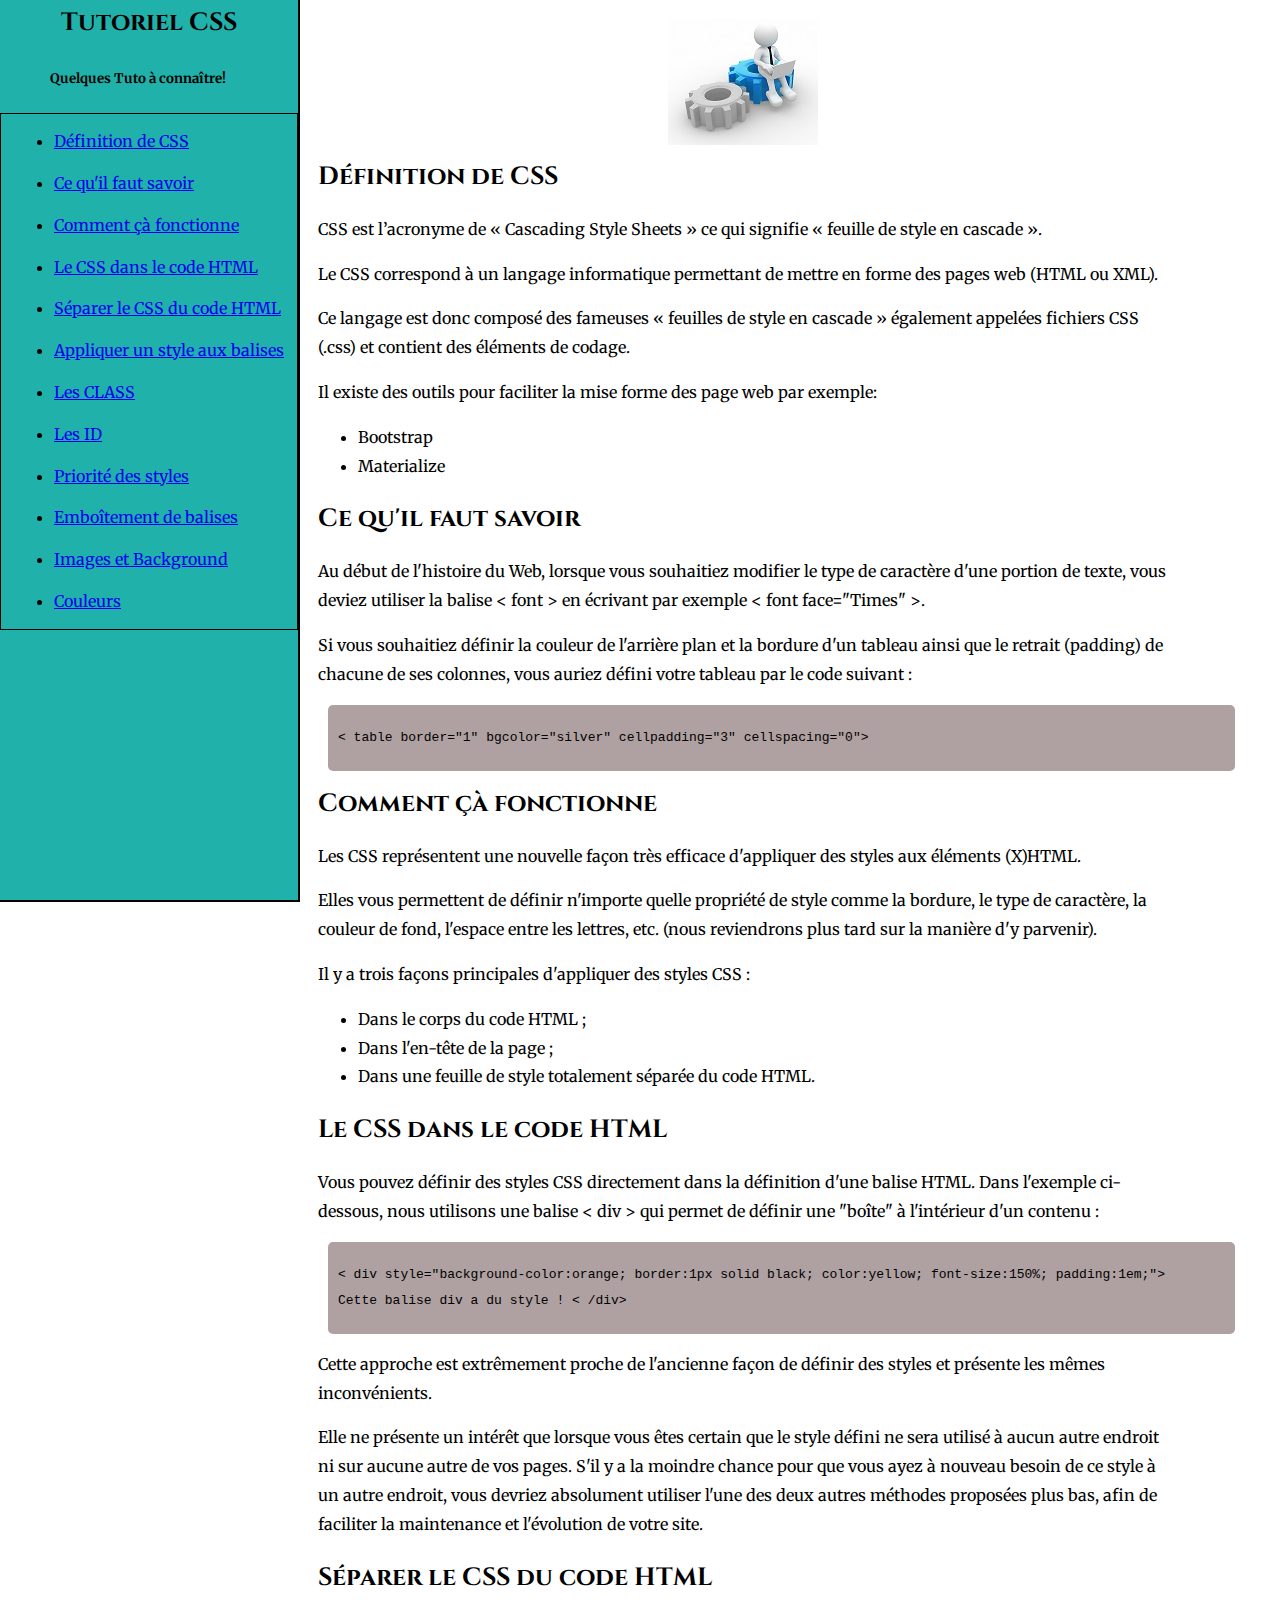
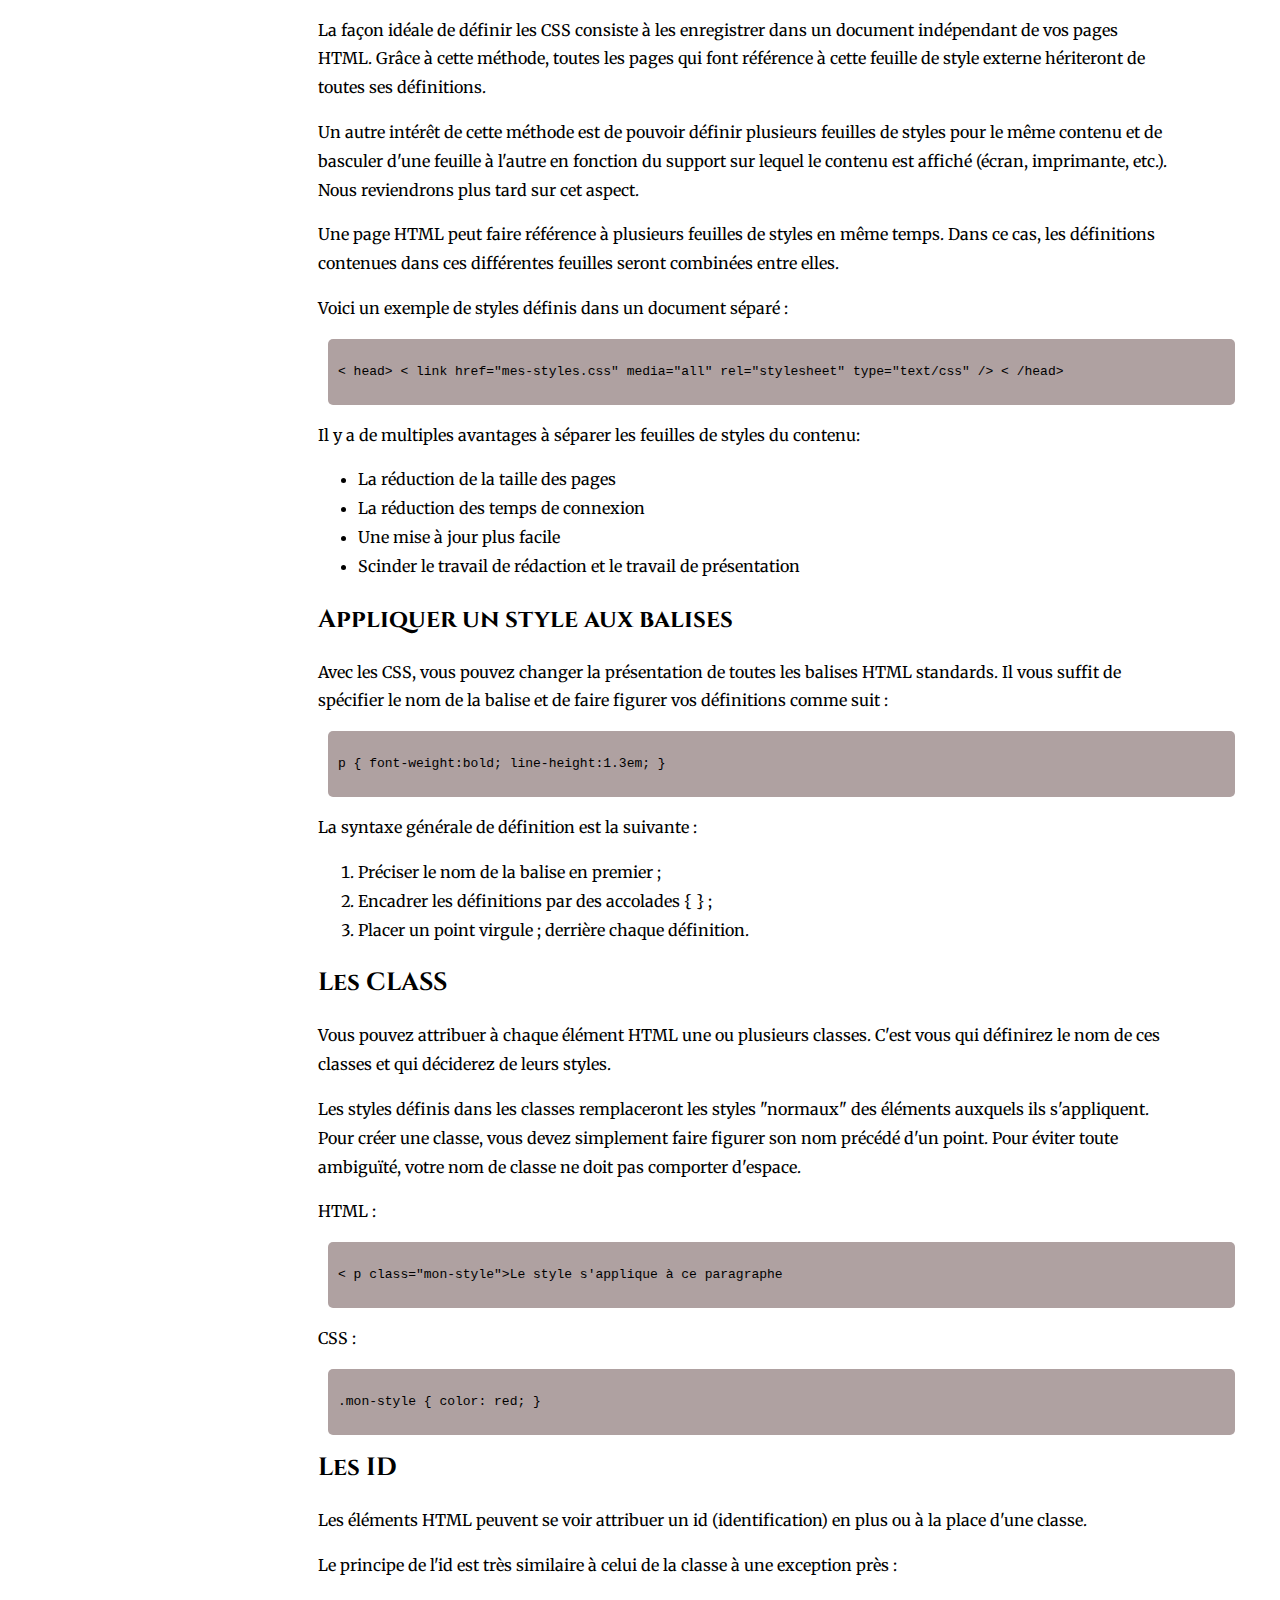
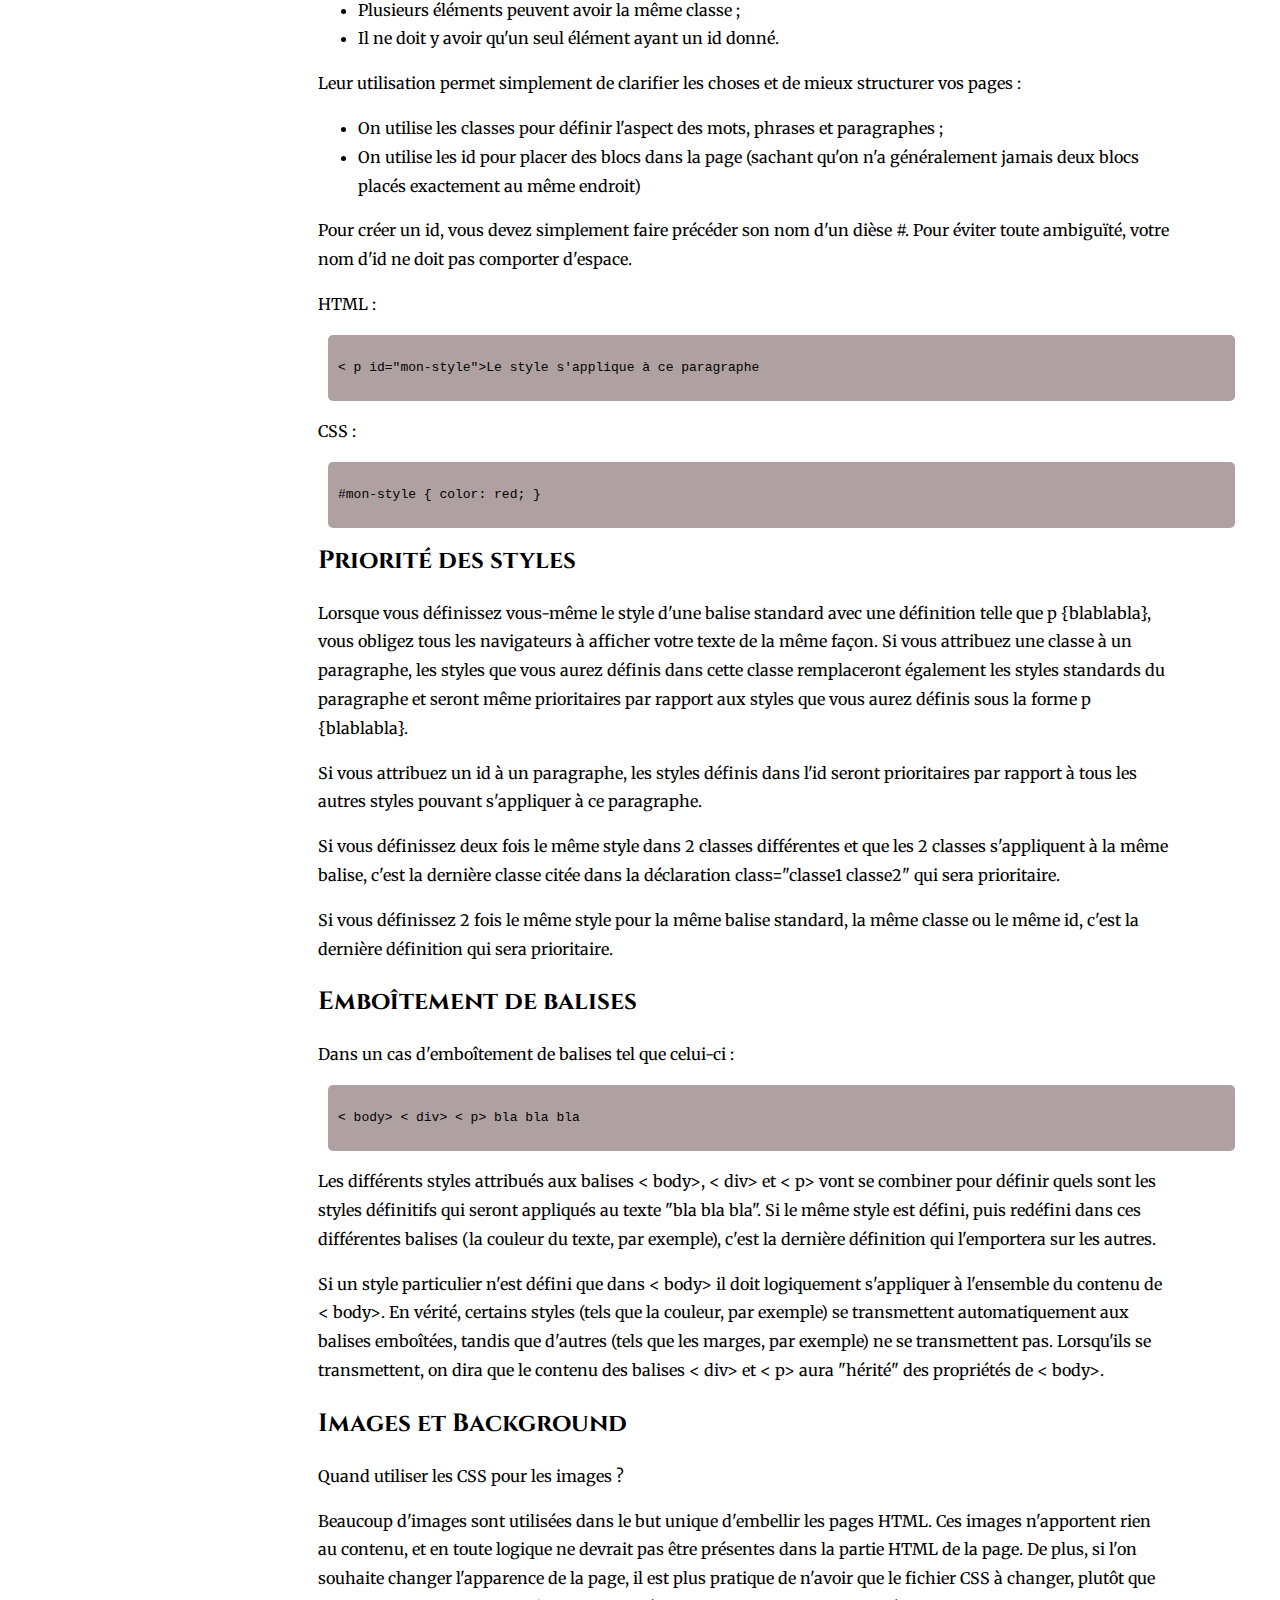
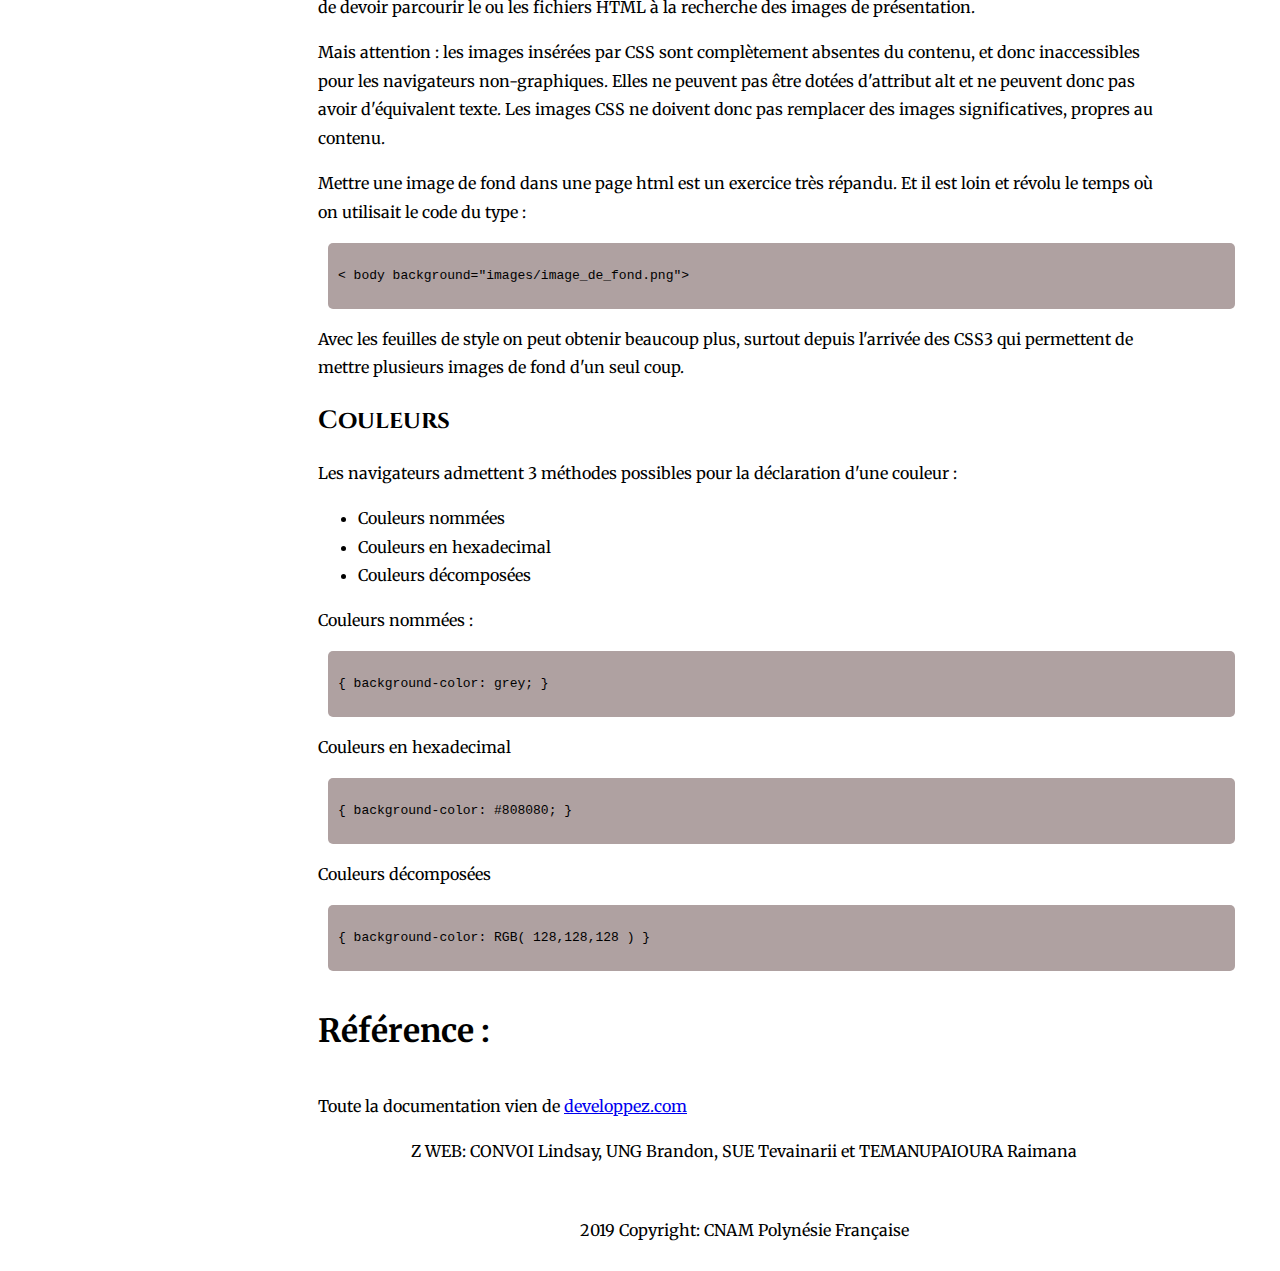
<file: tuto/index.html>
<!DOCTYPE html>
<html lang="en">
<head>
	<meta charset="UTF-8">
	<title>Documentation Technique</title>
	<link rel="stylesheet" href="style.css">
	<link href="https://fonts.googleapis.com/css?family=Cinzel&display=swap" rel="stylesheet">
	<link href="https://fonts.googleapis.com/css?family=Merriweather&display=swap" rel="stylesheet">
</head>
<body>
	<!--Navbar-->
	<nav id="navbar">
		<header>Tutoriel CSS</header>
		<h5>Quelques Tuto à connaître!</h5>
		<ul>
			<li>
				<a class="nav-link" href="#Définition_de_CSS">Définition de CSS</a>
			</li>
			<li>
				<a class="nav-link" href="#Ce_qu'il_faut_savoir">Ce qu'il faut savoir</a>
			</li>
			<li>
				<a class="nav-link" href="#Comment_çà_fonctionne">Comment çà fonctionne</a>
			</li>
			<li>
				<a class="nav-link" href="#Le_CSS_dans_le_code_HTML">Le CSS dans le code HTML</a>
			</li>
			<li>
				<a class="nav-link" href="#Séparer_le_CSS_du_code_HTML">Séparer le CSS du code HTML</a>
			</li>
			<li>
				<a class="nav-link" href="#Appliquer_un_style_aux_balises">Appliquer un style aux balises</a>
			</li>
			<li>
				<a class="nav-link" href="#Les_CLASS">Les CLASS</a>
			</li>
			<li>
				<a class="nav-link" href="#Les_ID">Les ID</a>
			</li>
			<li>
				<a class="nav-link" href="#Priorité_des_styles">Priorité des styles</a>
			</li>
			<li>
				<a class="nav-link" href="#Emboîtement_de_balises">Emboîtement de balises</a>
			</li>
			<li>
				<a class="nav-link" href="#Images_et_Background">Images et Background</a>
			</li>
			<li>
				<a class="nav-link" href="#Couleurs">Couleurs</a>
			</li>
		</ul>
	</nav>

	<!--Main-doc-->
	<main id="main-doc">
		<div class="logo"><img src="img/outil.jpg"></div>
		<!--Sujet1-->
		<section class="main-section" id="Définition_de_CSS">
			<header>Définition de CSS</header>
			<article>
				<p>CSS est l’acronyme de « Cascading Style Sheets » ce qui signifie « feuille de style en cascade ».</p>

				<p>Le CSS correspond à un langage informatique permettant de mettre en forme des pages web (HTML ou XML).</p>

				<p>Ce langage est donc composé des fameuses « feuilles de style en cascade » également appelées fichiers CSS (.css) et contient des éléments de codage.</p>

				<p>Il existe des outils pour faciliter la mise forme des page web par exemple:</p>
				<ul>
					<li>Bootstrap</li>
					<li>Materialize</li>
				</ul>
			</article>		
		</section>

		<!--Sujet2-->
		<section class="main-section" id="Ce_qu'il_faut_savoir">
			<header>Ce qu'il faut savoir</header>
			<article>
				<p>Au début de l'histoire du Web, lorsque vous souhaitiez modifier le type de caractère d'une portion de texte, vous deviez utiliser la balise < font > en écrivant par exemple < font face="Times" >.</p>

				<p>Si vous souhaitiez définir la couleur de l'arrière plan et la bordure d'un tableau ainsi que le retrait (padding) de chacune de ses colonnes, vous auriez défini votre tableau par le code suivant :</p>

				<code>
					< table border="1" bgcolor="silver" cellpadding="3" cellspacing="0">
				</code>

			</article>
		</section>
		<!--Sujet3-->
		<section class="main-section" id="Comment_çà_fonctionne">
			<header>Comment çà fonctionne</header>
			<article>
				<p>Les CSS représentent une nouvelle façon très efficace d'appliquer des styles aux éléments (X)HTML.</p>

				<p>Elles vous permettent de définir n'importe quelle propriété de style comme la bordure, le type de caractère, la couleur de fond, l'espace entre les lettres, etc. (nous reviendrons plus tard sur la manière d'y parvenir).</p>

				<p>Il y a trois façons principales d'appliquer des styles CSS :</p>

				<ul>
					<li>Dans le corps du code HTML ;</li>
					<li>Dans l'en-tête de la page ;</li>
					<li>Dans une feuille de style totalement séparée du code HTML.</li>
				</ul>
			</article>	
		</section>
		<!--Sujet4-->
		<section class="main-section" id="Le_CSS_dans_le_code_HTML">
			<header>Le CSS dans le code HTML</header>
			<article>
				<p>Vous pouvez définir des styles CSS directement dans la définition d'une balise HTML. Dans l'exemple ci-dessous, nous utilisons une balise < div > qui permet de définir une "boîte" à l'intérieur d'un contenu :</p>

				<code>
					< div style="background-color:orange; border:1px solid black; color:yellow; font-size:150%; padding:1em;">
					Cette balise div a du style !
					< /div>
				</code>

				<p>Cette approche est extrêmement proche de l'ancienne façon de définir des styles et présente les mêmes inconvénients.</p>

				<p>Elle ne présente un intérêt que lorsque vous êtes certain que le style défini ne sera utilisé à aucun autre endroit ni sur aucune autre de vos pages. S'il y a la moindre chance pour que vous ayez à nouveau besoin de ce style à un autre endroit, vous devriez absolument utiliser l'une des deux autres méthodes proposées plus bas, afin de faciliter la maintenance et l'évolution de votre site.</p>
			</article>			
		</section>
		<!--Sujet5-->
		<section class="main-section" id="Séparer_le_CSS_du_code_HTML">
			<header>Séparer le CSS du code HTML</header>
			<article>
				<p>La façon idéale de définir les CSS consiste à les enregistrer dans un document indépendant de vos pages HTML. Grâce à cette méthode, toutes les pages qui font référence à cette feuille de style externe hériteront de toutes ses définitions.</p>

				<p>Un autre intérêt de cette méthode est de pouvoir définir plusieurs feuilles de styles pour le même contenu et de basculer d'une feuille à l'autre en fonction du support sur lequel le contenu est affiché (écran, imprimante, etc.). Nous reviendrons plus tard sur cet aspect.</p>

				<p>Une page HTML peut faire référence à plusieurs feuilles de styles en même temps. Dans ce cas, les définitions contenues dans ces différentes feuilles seront combinées entre elles.</p>

				<p>Voici un exemple de styles définis dans un document séparé :</p>

				<code>
					< head>
					< link href="mes-styles.css" media="all" rel="stylesheet" type="text/css" />
					< /head>
				</code>

				<p>Il y a de multiples avantages à séparer les feuilles de styles du contenu:</p>

				<ul>
					<li>La réduction de la taille des pages</li>
					<li>La réduction des temps de connexion</li>
					<li>Une mise à jour plus facile</li>
					<li>Scinder le travail de rédaction et le travail de présentation</li>
				</ul>
			</article>
		</section>
		<!--Sujet6-->
		<section class="main-section" id="Appliquer_un_style_aux_balises">
			<header>Appliquer un style aux balises</header>
			<article>
				<p>Avec les CSS, vous pouvez changer la présentation de toutes les balises HTML standards. Il vous suffit de spécifier le nom de la balise et de faire figurer vos définitions comme suit :</p>

				<code>
					p 
					{
						font-weight:bold;
						line-height:1.3em;
					}
				</code>

				<p>La syntaxe générale de définition est la suivante :</p>

				<ol>
					<li>Préciser le nom de la balise en premier ;</li>
					<li>Encadrer les définitions par des accolades { } ;</li>
					<li>Placer un point virgule ; derrière chaque définition.</li>
				</ol>
			</article>	
		</section>
		<!--Sujet7-->
		<section class="main-section" id="Les_CLASS">
			<header>Les CLASS</header>
			<article>
				<p>Vous pouvez attribuer à chaque élément HTML une ou plusieurs classes. C'est vous qui définirez le nom de ces classes et qui déciderez de leurs styles.</p>

				<p>Les styles définis dans les classes remplaceront les styles "normaux" des éléments auxquels ils s'appliquent.
				Pour créer une classe, vous devez simplement faire figurer son nom précédé d'un point. Pour éviter toute ambiguïté, votre nom de classe ne doit pas comporter d'espace.</p>

				<p>HTML :</p>
				<code>					
					< p class="mon-style">Le style s'applique à ce paragraphe</ p>
				</code>

				<p>CSS :</p>
				<code>
					.mon-style 
					{
						color: red;
					}
				</code>
			</article>		
		</section>
		<!--Sujet8-->
		<section class="main-section" id="Les_ID">
			<header>Les ID</header>
			<article>
				<p>Les éléments HTML peuvent se voir attribuer un id (identification) en plus ou à la place d'une classe.</p>

				<p>Le principe de l'id est très similaire à celui de la classe à une exception près :</p>

				<ul>
					<li>Plusieurs éléments peuvent avoir la même classe ;</li>
					<li>Il ne doit y avoir qu'un seul élément ayant un id donné.</li>
				</ul>

				<p>Leur utilisation permet simplement de clarifier les choses et de mieux structurer vos pages :</p>

				<ul>
					<li>On utilise les classes pour définir l'aspect des mots, phrases et paragraphes ;</li>
					<li>On utilise les id pour placer des blocs dans la page (sachant qu'on n'a généralement jamais deux blocs placés exactement au même endroit)</li>
				</ul>

				<p>Pour créer un id, vous devez simplement faire précéder son nom d'un dièse #. Pour éviter toute ambiguïté, votre nom d'id ne doit pas comporter d'espace.</p>

				<p>HTML :</p>
				<code>
					< p id="mon-style">Le style s'applique à ce paragraphe</ p >
				</code>

				<p>CSS :</p>
				<code>
					#mon-style 
					{
						color: red;
					}
				</code>
			</article>		
		</section>
		<!--Sujet9-->
		<section class="main-section" id="Priorité_des_styles">
			<header>Priorité des styles</header>
			<article>
				<p>Lorsque vous définissez vous-même le style d'une balise standard avec une définition telle que p {blablabla}, vous obligez tous les navigateurs à afficher votre texte de la même façon.
				Si vous attribuez une classe à un paragraphe, les styles que vous aurez définis dans cette classe remplaceront également les styles standards du paragraphe et seront même prioritaires par rapport aux styles que vous aurez définis sous la forme p {blablabla}.</p>

				<p>Si vous attribuez un id à un paragraphe, les styles définis dans l'id seront prioritaires par rapport à tous les autres styles pouvant s'appliquer à ce paragraphe.</p>

				<p>Si vous définissez deux fois le même style dans 2 classes différentes et que les 2 classes s'appliquent à la même balise, c'est la dernière classe citée dans la déclaration class="classe1 classe2" qui sera prioritaire.</p>

				<p>Si vous définissez 2 fois le même style pour la même balise standard, la même classe ou le même id, c'est la dernière définition qui sera prioritaire.</p>
			</article>			
		</section>
		<!--Sujet10-->
		<section class="main-section" id="Emboîtement_de_balises">
			<header>Emboîtement de balises</header>
			<article>
				<p>Dans un cas d'emboîtement de balises tel que celui-ci :</p>

				<code>
					< body>
					< div>
					< p>
					bla bla bla
					</ p>
					</ div>
					</ body>
				</code>

				<p>Les différents styles attribués aux balises < body>, < div> et < p> vont se combiner pour définir quels sont les styles définitifs qui seront appliqués au texte "bla bla bla".
				Si le même style est défini, puis redéfini dans ces différentes balises (la couleur du texte, par exemple), c'est la dernière définition qui l'emportera sur les autres.</p>

				<p>Si un style particulier n'est défini que dans < body> il doit logiquement s'appliquer à l'ensemble du contenu de < body>.
					En vérité, certains styles (tels que la couleur, par exemple) se transmettent automatiquement aux balises emboîtées, tandis que d'autres (tels que les marges, par exemple) ne se transmettent pas. Lorsqu'ils se transmettent, on dira que le contenu des balises < div> et < p> aura "hérité" des propriétés de < body>.</p>

				</article>			
			</section>
			<!--Sujet11-->
			<section class="main-section" id="Images_et_Background">
				<header>Images et Background</header>
				<article>
					<p>Quand utiliser les CSS pour les images ?</p>

					<p>Beaucoup d'images sont utilisées dans le but unique d'embellir les pages HTML. Ces images n'apportent rien au contenu, et en toute logique ne devrait pas être présentes dans la partie HTML de la page. De plus, si l'on souhaite changer l'apparence de la page, il est plus pratique de n'avoir que le fichier CSS à changer, plutôt que de devoir parcourir le ou les fichiers HTML à la recherche des images de présentation.</p>

					<p>Mais attention : les images insérées par CSS sont complètement absentes du contenu, et donc inaccessibles pour les navigateurs non-graphiques. Elles ne peuvent pas être dotées d'attribut alt et ne peuvent donc pas avoir d'équivalent texte. Les images CSS ne doivent donc pas remplacer des images significatives, propres au contenu.</p>

					<p>Mettre une image de fond dans une page html est un exercice très répandu. Et il est loin et révolu le temps où on utilisait le code du type :</p>

					<code>
						< body background="images/image_de_fond.png">
					</code>

					<p>Avec les feuilles de style on peut obtenir beaucoup plus, surtout depuis l'arrivée des CSS3 qui permettent de mettre plusieurs images de fond d'un seul coup.</p>

				</article>			
			</section>
			<!--Sujet12-->
			<section class="main-section" id="Couleurs">
				<header>Couleurs</header>
				<article>
					<p>Les navigateurs admettent 3 méthodes possibles pour la déclaration d'une couleur :</p>

					<ul>
						<li>Couleurs nommées</li>
						<li>Couleurs en hexadecimal</li>
						<li>Couleurs décomposées</li>
					</ul>

					<p>Couleurs nommées :</p>
					<code>
						{
							background-color: grey;
						}
					</code>

					<p>Couleurs en hexadecimal</p>
					<code>
						{
							background-color: #808080;
						}
					</code>

					<p>Couleurs décomposées</p>
					<code>
						{
							background-color: RGB( 128,128,128 )
						}
					</code>

					<!--Référence-->
					<h1><p>Référence :</p></h1>
					<p>Toute la documentation vien de <a href="https://css.developpez.com/tutoriels/premiers-pas/" target="_blank">developpez.com</a></p>

					<!--Equipe et Copyright-->
					<p class="zweb">Z WEB: CONVOI Lindsay, UNG Brandon, SUE Tevainarii et TEMANUPAIOURA Raimana</p>
					<p class="copyright">2019 Copyright: CNAM Polynésie Française</p>

				</article>			
			</section>
		</main>

		

	</body>
	</html>
</file>
<file: style.css>
body
{
	margin: 0;
	padding: 0;
	background: rgb(3, 19, 33);
	justify-content: center;
	align-items: center;
	font-family: consolas;
	z-index: 1
}

#navbar
{
	position: fixed;
	z-index: 2;
	top: 0;
	width: 100%;
}

#projects
{
	height: 100vh;
}

.welcome-section 
{
  display: flex;
  flex-direction: column;
  justify-content: center;
  align-items: center;
  width: 100%;
  height: 100vh;
}

/*GhostTitle*/
h1
{
	color: #ffffff;
	margin: 0;
	padding: 0;
	position: absolute;
	top: 50%;
	transform: translateY(-50%);
	width: 100%;
	text-align: center;
	font-size: 5em;
	font-family: sans-serif;
	letter-spacing: 0.2em;
}

h1 span
{
	
	display: inline-block;	
	animation-name: animate;
  	animation-duration: 4s;
}

@keyframes animate
{
	from{
		opacity: 0;
		transform: rotateY(90deg);
		filter: blur(10px);
	}
	to{
		opacity: 1;
		transform: rotateY(0deg);
		filter: blur(0);
	}
}

h1 span:nth-child(1)
{
	animation-delay: 1s;
}
h1 span:nth-child(2)
{
	animation-delay: 2s;
}
h1 span:nth-child(3)
{
	animation-delay: 2.5s;
}
h1 span:nth-child(4)
{
	animation-delay: 3s;
}
h1 span:nth-child(5)
{
	animation-delay: 3.5s;
}
h1 span:nth-child(6)
{
	animation-delay: 4s;
}
h1 span:nth-child(7)
{
	animation-delay: 4.5s;
}

/*NeonButton*/
.boutton
{
	position: relative;
	display: inline-block;
	padding: 15px 30px;
	color: #2196f3;
	text-transform: uppercase;
	letter-spacing: 4px;
	text-decoration: none;
	font-size: 2em;
	overflow: hidden;
	transition: 0.2s;
	margin-left: 43%;
	margin-top: 70vh;

}

.boutton:hover
{
	color: #255784;
	background: #2196f3;
	box-shadow: 0 0 10px #2196f3, 0 0 40px #2196f3, 0 0 80px #2196f3;
	transition-delay:  1s;
}

.boutton span
{
	position: absolute;
	display: block;
}

.boutton span:nth-child(1)
{
	top: 0;
	left: -100%;
	width: 100%;
	height: 2px;
	background: linear-gradient(90deg,transparent,#2196f3);
}

.boutton:hover span:nth-child(1)
{
	left: 100%;
	transition: 1s;
}

.boutton span:nth-child(3)
{
	bottom: 0;
	right: -100%;
	width: 100%;
	height: 2px;
	background: linear-gradient(270deg,transparent,#2196f3);
}

.boutton:hover span:nth-child(3)
{
	right: 100%;
	transition: 1s;
	transition-delay: 0.5s;
}

.boutton span:nth-child(2)
{
	top: -100%;
	right: 0;
	width: 2px;
	height: 100%;
	background: linear-gradient(180deg,transparent,#2196f3);
}

.boutton:hover span:nth-child(2)
{
	top: 100%;
	transition: 1s;
	transition-delay: 0.25s;
}

.boutton span:nth-child(4)
{
	bottom: -100%;
	left: 0;
	width: 2px;
	height: 100%;
	background: linear-gradient(360deg,transparent,#2196f3);
}

.boutton:hover span:nth-child(4)
{
	bottom: 100%;
	transition: 1s;
	transition-delay: 0.75s;
}

/*Projets*/

h2
{
	text-align: center;
	color: white;
}

h3
{
	text-align: center;
	color: white;
}
.content
{
	padding: 20px;
}

button
{
	transition: 0.5s;
	transform: translateY(-40px);
	opacity: 0;
	color: #255784;
	background: #2196f3;
	box-shadow: 0 0 10px #2196f3, 0 0 40px #2196f3, 0 0 80px #2196f3;
	visibility: hidden;
}

.box:hover button
{
	transform: translateY(0);
	opacity: 1;
	visibility: visible;
}

/*Contact*/

h4
{
	color: white;
	text-align: center;
	font-size: 3em;
}

/*Footer*/

footer
{
	color: white;
	margin-top: 80vh;
}

@media footer(max-width: 768px){
  	text-align: center;
}
</file>
<file: agence/style.css>
.header
{
	text-align: center;
    background-image: url(img/back1.jpg);
    background-repeat: no-repeat;
	background-size: 100%;
	padding: 100px;
}

.text
{
	text-align: center;
	font-weight: bold;
}

img
{
	border: black 1px solid ridge;
}

h1
{
	padding: 50px;
}

footer
{
	background-color: rgb(0, 100, 255);
	
}
</file>
<file: formulaire/style.css>
body
{
	background-image: url(img/back.jpg);
	background-repeat: no-repeat;
	position: relative;
	width: 85%;
	height: 610px;
	margin-left: auto;
	margin-right: auto;
}

#title
{
	font-weight: bold;
	text-align: center;
}

.container
{
	background-color: rgba(255, 255, 255, 0.6);
}

h1
{
	padding: 70px;
}

.input-textarea 
{
  min-height: 120px;
  width: 100%;
}

.description 
{
  font-style: bold;
  font-weight: 50;
}

.submit-button
{
	display: block;
  	width: 100%;
  	padding: 0.50rem;
  	color: white;
  	background-color: rgb(0, 100, 150);
}

.row
{
	padding: 50px;
}

.text
{
	padding: 10px;
}
</file>
<file: tikivaps/style.css>
body
{
  background-color: black;
  z-index: 1;
}

header
{
  position: fixed;
  z-index: 2;
  top: 0;
  width: 100%;
}

@media (max-width: 650px) {
  #header {
    flex-wrap: wrap;
  }
}

.text
{
  font-family: 'Yeon Sung', cursive;
  color: white;
}

h1
{
  font-family: 'Black Ops One', cursive;
  text-align: center;
}

h2
{
  font-family: 'Special Elite', cursive;
  color: rgb(0, 200, 255);
}

h3
{
  font-family: 'Black Ops One', cursive;
  color: rgb(0, 200, 255);
}

p
{
  color: white;
}

.container
{
  padding: 20px;
}

#prix
{
  border: 1px white solid;
  border-radius: 25px;
  border: ridge;
  display: flex;
  flex-direction: column;
  align-items: center;
}

#nav-bar
{
  color: rgb(40, 55, 71);
}

.mail
{
 color: rgb(0, 200, 255);
}

.icon
{
   width: 350px;
}

.vapo
{
  color: #FFFFFF;
}

.title
{
  color: rgb(0, 200, 255);
}

#debutant .box 
{
  display: flex;
  text-align: center;
  height: 200px;
  width: 80vw;
  padding: 10px;
}

@media (max-width: 550px) {
  #debutant .box 
  {
    width: 100%;
    text-align: center;
    padding: 0;
    height: 150px;
  }
}
</file>
<file: tuto/style.css>
body
{
	font-family: 'Merriweather', serif;
	line-height: 1.8;
	min-width: 250px;
}

#main-doc
{
	margin: 0px;
	text-align: left;
	margin-left: 300px;
	margin-right: 100px;
	margin-bottom: 80px;
	position: absolute;
	padding: 10px;
}

#main-doc header
{
  text-align: left;
  margin: 0px;
}

.logo
{
	margin-left: 350px;	
}

h5
{
	margin-left: 50px;
}

header
{
	font-family: 'Cinzel', serif;
	font-weight: bold;
	font-size: 25px;
	text-align: center;
}


code
{
  	padding: 20px;
  	margin: 10px;
  	border-radius: 5px;
	background-color: #AFA1A1;
	display: block;
  	text-align: left;
 	position: relative;
  	word-break: normal;
  	word-wrap: normal;
  	line-height: 2;
    margin-left: 10px;
    margin-right: 80px;
    padding-left: 10px;
    padding-right: 45px;
    min-width: 233px;
    width: 100%;
}

#navbar
{
	z-index: 1;
	position: fixed;
	border-right: 2px solid;
	border-bottom: 2px solid;
	top: 0;
	left: 0;
	height: 100%;
	background-color: rgb(32,178,170);
}

#navbar ul
{
	border: 1px solid;
}

#navbar li
{
	margin: 13px;
}

.zweb
{
	margin-bottom: 50px;
	text-align: center;
}

.copyright
{
	text-align: center;
}

@media #main-doc(max-width: 768px){
  	text-align: center;
	width: 100%;
}
</file>
